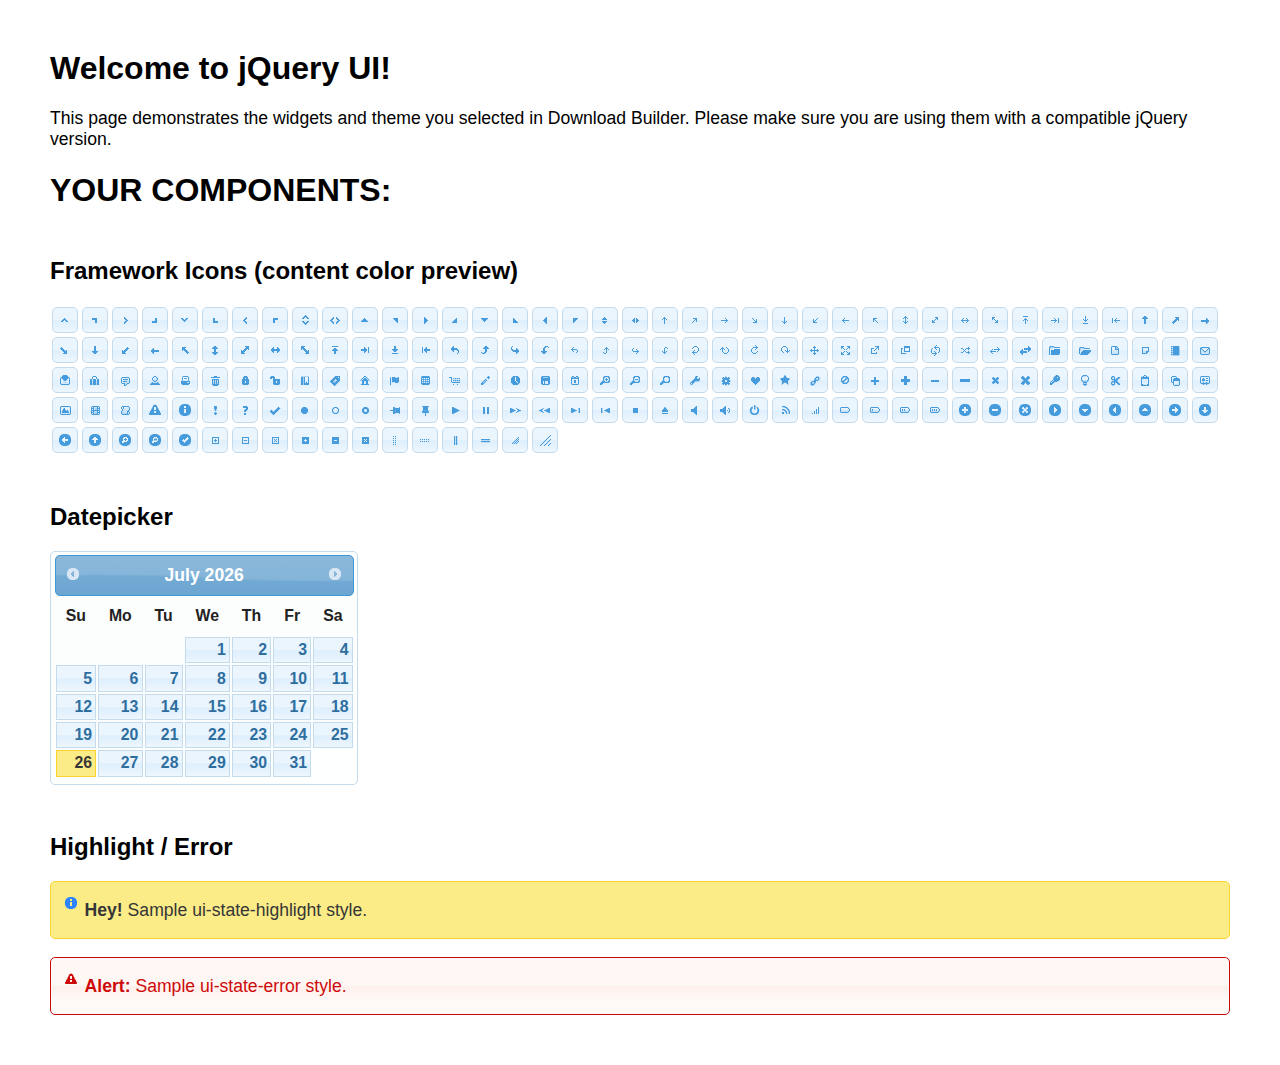
<file: selleradmin/jquery-ui-datepicker/index.html>
<!doctype html>
<html lang="us">
<head>
	<meta charset="utf-8">
	<title>jQuery UI Example Page</title>
	<link href="jquery-ui.css" rel="stylesheet">
	<style>
	body{
		font-family: "Trebuchet MS", sans-serif;
		margin: 50px;
	}
	.demoHeaders {
		margin-top: 2em;
	}
	#dialog-link {
		padding: .4em 1em .4em 20px;
		text-decoration: none;
		position: relative;
	}
	#dialog-link span.ui-icon {
		margin: 0 5px 0 0;
		position: absolute;
		left: .2em;
		top: 50%;
		margin-top: -8px;
	}
	#icons {
		margin: 0;
		padding: 0;
	}
	#icons li {
		margin: 2px;
		position: relative;
		padding: 4px 0;
		cursor: pointer;
		float: left;
		list-style: none;
	}
	#icons span.ui-icon {
		float: left;
		margin: 0 4px;
	}
	.fakewindowcontain .ui-widget-overlay {
		position: absolute;
	}
	select {
		width: 200px;
	}
	</style>
</head>
<body>

<h1>Welcome to jQuery UI!</h1>

<div class="ui-widget">
	<p>This page demonstrates the widgets and theme you selected in Download Builder. Please make sure you are using them with a compatible jQuery version.</p>
</div>

<h1>YOUR COMPONENTS:</h1>
















<h2 class="demoHeaders">Framework Icons (content color preview)</h2>
<ul id="icons" class="ui-widget ui-helper-clearfix">
	<li class="ui-state-default ui-corner-all" title=".ui-icon-caret-1-n"><span class="ui-icon ui-icon-caret-1-n"></span></li>
	<li class="ui-state-default ui-corner-all" title=".ui-icon-caret-1-ne"><span class="ui-icon ui-icon-caret-1-ne"></span></li>
	<li class="ui-state-default ui-corner-all" title=".ui-icon-caret-1-e"><span class="ui-icon ui-icon-caret-1-e"></span></li>
	<li class="ui-state-default ui-corner-all" title=".ui-icon-caret-1-se"><span class="ui-icon ui-icon-caret-1-se"></span></li>
	<li class="ui-state-default ui-corner-all" title=".ui-icon-caret-1-s"><span class="ui-icon ui-icon-caret-1-s"></span></li>
	<li class="ui-state-default ui-corner-all" title=".ui-icon-caret-1-sw"><span class="ui-icon ui-icon-caret-1-sw"></span></li>
	<li class="ui-state-default ui-corner-all" title=".ui-icon-caret-1-w"><span class="ui-icon ui-icon-caret-1-w"></span></li>
	<li class="ui-state-default ui-corner-all" title=".ui-icon-caret-1-nw"><span class="ui-icon ui-icon-caret-1-nw"></span></li>
	<li class="ui-state-default ui-corner-all" title=".ui-icon-caret-2-n-s"><span class="ui-icon ui-icon-caret-2-n-s"></span></li>
	<li class="ui-state-default ui-corner-all" title=".ui-icon-caret-2-e-w"><span class="ui-icon ui-icon-caret-2-e-w"></span></li>
	<li class="ui-state-default ui-corner-all" title=".ui-icon-triangle-1-n"><span class="ui-icon ui-icon-triangle-1-n"></span></li>
	<li class="ui-state-default ui-corner-all" title=".ui-icon-triangle-1-ne"><span class="ui-icon ui-icon-triangle-1-ne"></span></li>
	<li class="ui-state-default ui-corner-all" title=".ui-icon-triangle-1-e"><span class="ui-icon ui-icon-triangle-1-e"></span></li>
	<li class="ui-state-default ui-corner-all" title=".ui-icon-triangle-1-se"><span class="ui-icon ui-icon-triangle-1-se"></span></li>
	<li class="ui-state-default ui-corner-all" title=".ui-icon-triangle-1-s"><span class="ui-icon ui-icon-triangle-1-s"></span></li>
	<li class="ui-state-default ui-corner-all" title=".ui-icon-triangle-1-sw"><span class="ui-icon ui-icon-triangle-1-sw"></span></li>
	<li class="ui-state-default ui-corner-all" title=".ui-icon-triangle-1-w"><span class="ui-icon ui-icon-triangle-1-w"></span></li>
	<li class="ui-state-default ui-corner-all" title=".ui-icon-triangle-1-nw"><span class="ui-icon ui-icon-triangle-1-nw"></span></li>
	<li class="ui-state-default ui-corner-all" title=".ui-icon-triangle-2-n-s"><span class="ui-icon ui-icon-triangle-2-n-s"></span></li>
	<li class="ui-state-default ui-corner-all" title=".ui-icon-triangle-2-e-w"><span class="ui-icon ui-icon-triangle-2-e-w"></span></li>
	<li class="ui-state-default ui-corner-all" title=".ui-icon-arrow-1-n"><span class="ui-icon ui-icon-arrow-1-n"></span></li>
	<li class="ui-state-default ui-corner-all" title=".ui-icon-arrow-1-ne"><span class="ui-icon ui-icon-arrow-1-ne"></span></li>
	<li class="ui-state-default ui-corner-all" title=".ui-icon-arrow-1-e"><span class="ui-icon ui-icon-arrow-1-e"></span></li>
	<li class="ui-state-default ui-corner-all" title=".ui-icon-arrow-1-se"><span class="ui-icon ui-icon-arrow-1-se"></span></li>
	<li class="ui-state-default ui-corner-all" title=".ui-icon-arrow-1-s"><span class="ui-icon ui-icon-arrow-1-s"></span></li>
	<li class="ui-state-default ui-corner-all" title=".ui-icon-arrow-1-sw"><span class="ui-icon ui-icon-arrow-1-sw"></span></li>
	<li class="ui-state-default ui-corner-all" title=".ui-icon-arrow-1-w"><span class="ui-icon ui-icon-arrow-1-w"></span></li>
	<li class="ui-state-default ui-corner-all" title=".ui-icon-arrow-1-nw"><span class="ui-icon ui-icon-arrow-1-nw"></span></li>
	<li class="ui-state-default ui-corner-all" title=".ui-icon-arrow-2-n-s"><span class="ui-icon ui-icon-arrow-2-n-s"></span></li>
	<li class="ui-state-default ui-corner-all" title=".ui-icon-arrow-2-ne-sw"><span class="ui-icon ui-icon-arrow-2-ne-sw"></span></li>
	<li class="ui-state-default ui-corner-all" title=".ui-icon-arrow-2-e-w"><span class="ui-icon ui-icon-arrow-2-e-w"></span></li>
	<li class="ui-state-default ui-corner-all" title=".ui-icon-arrow-2-se-nw"><span class="ui-icon ui-icon-arrow-2-se-nw"></span></li>
	<li class="ui-state-default ui-corner-all" title=".ui-icon-arrowstop-1-n"><span class="ui-icon ui-icon-arrowstop-1-n"></span></li>
	<li class="ui-state-default ui-corner-all" title=".ui-icon-arrowstop-1-e"><span class="ui-icon ui-icon-arrowstop-1-e"></span></li>
	<li class="ui-state-default ui-corner-all" title=".ui-icon-arrowstop-1-s"><span class="ui-icon ui-icon-arrowstop-1-s"></span></li>
	<li class="ui-state-default ui-corner-all" title=".ui-icon-arrowstop-1-w"><span class="ui-icon ui-icon-arrowstop-1-w"></span></li>
	<li class="ui-state-default ui-corner-all" title=".ui-icon-arrowthick-1-n"><span class="ui-icon ui-icon-arrowthick-1-n"></span></li>
	<li class="ui-state-default ui-corner-all" title=".ui-icon-arrowthick-1-ne"><span class="ui-icon ui-icon-arrowthick-1-ne"></span></li>
	<li class="ui-state-default ui-corner-all" title=".ui-icon-arrowthick-1-e"><span class="ui-icon ui-icon-arrowthick-1-e"></span></li>
	<li class="ui-state-default ui-corner-all" title=".ui-icon-arrowthick-1-se"><span class="ui-icon ui-icon-arrowthick-1-se"></span></li>
	<li class="ui-state-default ui-corner-all" title=".ui-icon-arrowthick-1-s"><span class="ui-icon ui-icon-arrowthick-1-s"></span></li>
	<li class="ui-state-default ui-corner-all" title=".ui-icon-arrowthick-1-sw"><span class="ui-icon ui-icon-arrowthick-1-sw"></span></li>
	<li class="ui-state-default ui-corner-all" title=".ui-icon-arrowthick-1-w"><span class="ui-icon ui-icon-arrowthick-1-w"></span></li>
	<li class="ui-state-default ui-corner-all" title=".ui-icon-arrowthick-1-nw"><span class="ui-icon ui-icon-arrowthick-1-nw"></span></li>
	<li class="ui-state-default ui-corner-all" title=".ui-icon-arrowthick-2-n-s"><span class="ui-icon ui-icon-arrowthick-2-n-s"></span></li>
	<li class="ui-state-default ui-corner-all" title=".ui-icon-arrowthick-2-ne-sw"><span class="ui-icon ui-icon-arrowthick-2-ne-sw"></span></li>
	<li class="ui-state-default ui-corner-all" title=".ui-icon-arrowthick-2-e-w"><span class="ui-icon ui-icon-arrowthick-2-e-w"></span></li>
	<li class="ui-state-default ui-corner-all" title=".ui-icon-arrowthick-2-se-nw"><span class="ui-icon ui-icon-arrowthick-2-se-nw"></span></li>
	<li class="ui-state-default ui-corner-all" title=".ui-icon-arrowthickstop-1-n"><span class="ui-icon ui-icon-arrowthickstop-1-n"></span></li>
	<li class="ui-state-default ui-corner-all" title=".ui-icon-arrowthickstop-1-e"><span class="ui-icon ui-icon-arrowthickstop-1-e"></span></li>
	<li class="ui-state-default ui-corner-all" title=".ui-icon-arrowthickstop-1-s"><span class="ui-icon ui-icon-arrowthickstop-1-s"></span></li>
	<li class="ui-state-default ui-corner-all" title=".ui-icon-arrowthickstop-1-w"><span class="ui-icon ui-icon-arrowthickstop-1-w"></span></li>
	<li class="ui-state-default ui-corner-all" title=".ui-icon-arrowreturnthick-1-w"><span class="ui-icon ui-icon-arrowreturnthick-1-w"></span></li>
	<li class="ui-state-default ui-corner-all" title=".ui-icon-arrowreturnthick-1-n"><span class="ui-icon ui-icon-arrowreturnthick-1-n"></span></li>
	<li class="ui-state-default ui-corner-all" title=".ui-icon-arrowreturnthick-1-e"><span class="ui-icon ui-icon-arrowreturnthick-1-e"></span></li>
	<li class="ui-state-default ui-corner-all" title=".ui-icon-arrowreturnthick-1-s"><span class="ui-icon ui-icon-arrowreturnthick-1-s"></span></li>
	<li class="ui-state-default ui-corner-all" title=".ui-icon-arrowreturn-1-w"><span class="ui-icon ui-icon-arrowreturn-1-w"></span></li>
	<li class="ui-state-default ui-corner-all" title=".ui-icon-arrowreturn-1-n"><span class="ui-icon ui-icon-arrowreturn-1-n"></span></li>
	<li class="ui-state-default ui-corner-all" title=".ui-icon-arrowreturn-1-e"><span class="ui-icon ui-icon-arrowreturn-1-e"></span></li>
	<li class="ui-state-default ui-corner-all" title=".ui-icon-arrowreturn-1-s"><span class="ui-icon ui-icon-arrowreturn-1-s"></span></li>
	<li class="ui-state-default ui-corner-all" title=".ui-icon-arrowrefresh-1-w"><span class="ui-icon ui-icon-arrowrefresh-1-w"></span></li>
	<li class="ui-state-default ui-corner-all" title=".ui-icon-arrowrefresh-1-n"><span class="ui-icon ui-icon-arrowrefresh-1-n"></span></li>
	<li class="ui-state-default ui-corner-all" title=".ui-icon-arrowrefresh-1-e"><span class="ui-icon ui-icon-arrowrefresh-1-e"></span></li>
	<li class="ui-state-default ui-corner-all" title=".ui-icon-arrowrefresh-1-s"><span class="ui-icon ui-icon-arrowrefresh-1-s"></span></li>
	<li class="ui-state-default ui-corner-all" title=".ui-icon-arrow-4"><span class="ui-icon ui-icon-arrow-4"></span></li>
	<li class="ui-state-default ui-corner-all" title=".ui-icon-arrow-4-diag"><span class="ui-icon ui-icon-arrow-4-diag"></span></li>
	<li class="ui-state-default ui-corner-all" title=".ui-icon-extlink"><span class="ui-icon ui-icon-extlink"></span></li>
	<li class="ui-state-default ui-corner-all" title=".ui-icon-newwin"><span class="ui-icon ui-icon-newwin"></span></li>
	<li class="ui-state-default ui-corner-all" title=".ui-icon-refresh"><span class="ui-icon ui-icon-refresh"></span></li>
	<li class="ui-state-default ui-corner-all" title=".ui-icon-shuffle"><span class="ui-icon ui-icon-shuffle"></span></li>
	<li class="ui-state-default ui-corner-all" title=".ui-icon-transfer-e-w"><span class="ui-icon ui-icon-transfer-e-w"></span></li>
	<li class="ui-state-default ui-corner-all" title=".ui-icon-transferthick-e-w"><span class="ui-icon ui-icon-transferthick-e-w"></span></li>
	<li class="ui-state-default ui-corner-all" title=".ui-icon-folder-collapsed"><span class="ui-icon ui-icon-folder-collapsed"></span></li>
	<li class="ui-state-default ui-corner-all" title=".ui-icon-folder-open"><span class="ui-icon ui-icon-folder-open"></span></li>
	<li class="ui-state-default ui-corner-all" title=".ui-icon-document"><span class="ui-icon ui-icon-document"></span></li>
	<li class="ui-state-default ui-corner-all" title=".ui-icon-document-b"><span class="ui-icon ui-icon-document-b"></span></li>
	<li class="ui-state-default ui-corner-all" title=".ui-icon-note"><span class="ui-icon ui-icon-note"></span></li>
	<li class="ui-state-default ui-corner-all" title=".ui-icon-mail-closed"><span class="ui-icon ui-icon-mail-closed"></span></li>
	<li class="ui-state-default ui-corner-all" title=".ui-icon-mail-open"><span class="ui-icon ui-icon-mail-open"></span></li>
	<li class="ui-state-default ui-corner-all" title=".ui-icon-suitcase"><span class="ui-icon ui-icon-suitcase"></span></li>
	<li class="ui-state-default ui-corner-all" title=".ui-icon-comment"><span class="ui-icon ui-icon-comment"></span></li>
	<li class="ui-state-default ui-corner-all" title=".ui-icon-person"><span class="ui-icon ui-icon-person"></span></li>
	<li class="ui-state-default ui-corner-all" title=".ui-icon-print"><span class="ui-icon ui-icon-print"></span></li>
	<li class="ui-state-default ui-corner-all" title=".ui-icon-trash"><span class="ui-icon ui-icon-trash"></span></li>
	<li class="ui-state-default ui-corner-all" title=".ui-icon-locked"><span class="ui-icon ui-icon-locked"></span></li>
	<li class="ui-state-default ui-corner-all" title=".ui-icon-unlocked"><span class="ui-icon ui-icon-unlocked"></span></li>
	<li class="ui-state-default ui-corner-all" title=".ui-icon-bookmark"><span class="ui-icon ui-icon-bookmark"></span></li>
	<li class="ui-state-default ui-corner-all" title=".ui-icon-tag"><span class="ui-icon ui-icon-tag"></span></li>
	<li class="ui-state-default ui-corner-all" title=".ui-icon-home"><span class="ui-icon ui-icon-home"></span></li>
	<li class="ui-state-default ui-corner-all" title=".ui-icon-flag"><span class="ui-icon ui-icon-flag"></span></li>
	<li class="ui-state-default ui-corner-all" title=".ui-icon-calculator"><span class="ui-icon ui-icon-calculator"></span></li>
	<li class="ui-state-default ui-corner-all" title=".ui-icon-cart"><span class="ui-icon ui-icon-cart"></span></li>
	<li class="ui-state-default ui-corner-all" title=".ui-icon-pencil"><span class="ui-icon ui-icon-pencil"></span></li>
	<li class="ui-state-default ui-corner-all" title=".ui-icon-clock"><span class="ui-icon ui-icon-clock"></span></li>
	<li class="ui-state-default ui-corner-all" title=".ui-icon-disk"><span class="ui-icon ui-icon-disk"></span></li>
	<li class="ui-state-default ui-corner-all" title=".ui-icon-calendar"><span class="ui-icon ui-icon-calendar"></span></li>
	<li class="ui-state-default ui-corner-all" title=".ui-icon-zoomin"><span class="ui-icon ui-icon-zoomin"></span></li>
	<li class="ui-state-default ui-corner-all" title=".ui-icon-zoomout"><span class="ui-icon ui-icon-zoomout"></span></li>
	<li class="ui-state-default ui-corner-all" title=".ui-icon-search"><span class="ui-icon ui-icon-search"></span></li>
	<li class="ui-state-default ui-corner-all" title=".ui-icon-wrench"><span class="ui-icon ui-icon-wrench"></span></li>
	<li class="ui-state-default ui-corner-all" title=".ui-icon-gear"><span class="ui-icon ui-icon-gear"></span></li>
	<li class="ui-state-default ui-corner-all" title=".ui-icon-heart"><span class="ui-icon ui-icon-heart"></span></li>
	<li class="ui-state-default ui-corner-all" title=".ui-icon-star"><span class="ui-icon ui-icon-star"></span></li>
	<li class="ui-state-default ui-corner-all" title=".ui-icon-link"><span class="ui-icon ui-icon-link"></span></li>
	<li class="ui-state-default ui-corner-all" title=".ui-icon-cancel"><span class="ui-icon ui-icon-cancel"></span></li>
	<li class="ui-state-default ui-corner-all" title=".ui-icon-plus"><span class="ui-icon ui-icon-plus"></span></li>
	<li class="ui-state-default ui-corner-all" title=".ui-icon-plusthick"><span class="ui-icon ui-icon-plusthick"></span></li>
	<li class="ui-state-default ui-corner-all" title=".ui-icon-minus"><span class="ui-icon ui-icon-minus"></span></li>
	<li class="ui-state-default ui-corner-all" title=".ui-icon-minusthick"><span class="ui-icon ui-icon-minusthick"></span></li>
	<li class="ui-state-default ui-corner-all" title=".ui-icon-close"><span class="ui-icon ui-icon-close"></span></li>
	<li class="ui-state-default ui-corner-all" title=".ui-icon-closethick"><span class="ui-icon ui-icon-closethick"></span></li>
	<li class="ui-state-default ui-corner-all" title=".ui-icon-key"><span class="ui-icon ui-icon-key"></span></li>
	<li class="ui-state-default ui-corner-all" title=".ui-icon-lightbulb"><span class="ui-icon ui-icon-lightbulb"></span></li>
	<li class="ui-state-default ui-corner-all" title=".ui-icon-scissors"><span class="ui-icon ui-icon-scissors"></span></li>
	<li class="ui-state-default ui-corner-all" title=".ui-icon-clipboard"><span class="ui-icon ui-icon-clipboard"></span></li>
	<li class="ui-state-default ui-corner-all" title=".ui-icon-copy"><span class="ui-icon ui-icon-copy"></span></li>
	<li class="ui-state-default ui-corner-all" title=".ui-icon-contact"><span class="ui-icon ui-icon-contact"></span></li>
	<li class="ui-state-default ui-corner-all" title=".ui-icon-image"><span class="ui-icon ui-icon-image"></span></li>
	<li class="ui-state-default ui-corner-all" title=".ui-icon-video"><span class="ui-icon ui-icon-video"></span></li>
	<li class="ui-state-default ui-corner-all" title=".ui-icon-script"><span class="ui-icon ui-icon-script"></span></li>
	<li class="ui-state-default ui-corner-all" title=".ui-icon-alert"><span class="ui-icon ui-icon-alert"></span></li>
	<li class="ui-state-default ui-corner-all" title=".ui-icon-info"><span class="ui-icon ui-icon-info"></span></li>
	<li class="ui-state-default ui-corner-all" title=".ui-icon-notice"><span class="ui-icon ui-icon-notice"></span></li>
	<li class="ui-state-default ui-corner-all" title=".ui-icon-help"><span class="ui-icon ui-icon-help"></span></li>
	<li class="ui-state-default ui-corner-all" title=".ui-icon-check"><span class="ui-icon ui-icon-check"></span></li>
	<li class="ui-state-default ui-corner-all" title=".ui-icon-bullet"><span class="ui-icon ui-icon-bullet"></span></li>
	<li class="ui-state-default ui-corner-all" title=".ui-icon-radio-off"><span class="ui-icon ui-icon-radio-off"></span></li>
	<li class="ui-state-default ui-corner-all" title=".ui-icon-radio-on"><span class="ui-icon ui-icon-radio-on"></span></li>
	<li class="ui-state-default ui-corner-all" title=".ui-icon-pin-w"><span class="ui-icon ui-icon-pin-w"></span></li>
	<li class="ui-state-default ui-corner-all" title=".ui-icon-pin-s"><span class="ui-icon ui-icon-pin-s"></span></li>
	<li class="ui-state-default ui-corner-all" title=".ui-icon-play"><span class="ui-icon ui-icon-play"></span></li>
	<li class="ui-state-default ui-corner-all" title=".ui-icon-pause"><span class="ui-icon ui-icon-pause"></span></li>
	<li class="ui-state-default ui-corner-all" title=".ui-icon-seek-next"><span class="ui-icon ui-icon-seek-next"></span></li>
	<li class="ui-state-default ui-corner-all" title=".ui-icon-seek-prev"><span class="ui-icon ui-icon-seek-prev"></span></li>
	<li class="ui-state-default ui-corner-all" title=".ui-icon-seek-end"><span class="ui-icon ui-icon-seek-end"></span></li>
	<li class="ui-state-default ui-corner-all" title=".ui-icon-seek-first"><span class="ui-icon ui-icon-seek-first"></span></li>
	<li class="ui-state-default ui-corner-all" title=".ui-icon-stop"><span class="ui-icon ui-icon-stop"></span></li>
	<li class="ui-state-default ui-corner-all" title=".ui-icon-eject"><span class="ui-icon ui-icon-eject"></span></li>
	<li class="ui-state-default ui-corner-all" title=".ui-icon-volume-off"><span class="ui-icon ui-icon-volume-off"></span></li>
	<li class="ui-state-default ui-corner-all" title=".ui-icon-volume-on"><span class="ui-icon ui-icon-volume-on"></span></li>
	<li class="ui-state-default ui-corner-all" title=".ui-icon-power"><span class="ui-icon ui-icon-power"></span></li>
	<li class="ui-state-default ui-corner-all" title=".ui-icon-signal-diag"><span class="ui-icon ui-icon-signal-diag"></span></li>
	<li class="ui-state-default ui-corner-all" title=".ui-icon-signal"><span class="ui-icon ui-icon-signal"></span></li>
	<li class="ui-state-default ui-corner-all" title=".ui-icon-battery-0"><span class="ui-icon ui-icon-battery-0"></span></li>
	<li class="ui-state-default ui-corner-all" title=".ui-icon-battery-1"><span class="ui-icon ui-icon-battery-1"></span></li>
	<li class="ui-state-default ui-corner-all" title=".ui-icon-battery-2"><span class="ui-icon ui-icon-battery-2"></span></li>
	<li class="ui-state-default ui-corner-all" title=".ui-icon-battery-3"><span class="ui-icon ui-icon-battery-3"></span></li>
	<li class="ui-state-default ui-corner-all" title=".ui-icon-circle-plus"><span class="ui-icon ui-icon-circle-plus"></span></li>
	<li class="ui-state-default ui-corner-all" title=".ui-icon-circle-minus"><span class="ui-icon ui-icon-circle-minus"></span></li>
	<li class="ui-state-default ui-corner-all" title=".ui-icon-circle-close"><span class="ui-icon ui-icon-circle-close"></span></li>
	<li class="ui-state-default ui-corner-all" title=".ui-icon-circle-triangle-e"><span class="ui-icon ui-icon-circle-triangle-e"></span></li>
	<li class="ui-state-default ui-corner-all" title=".ui-icon-circle-triangle-s"><span class="ui-icon ui-icon-circle-triangle-s"></span></li>
	<li class="ui-state-default ui-corner-all" title=".ui-icon-circle-triangle-w"><span class="ui-icon ui-icon-circle-triangle-w"></span></li>
	<li class="ui-state-default ui-corner-all" title=".ui-icon-circle-triangle-n"><span class="ui-icon ui-icon-circle-triangle-n"></span></li>
	<li class="ui-state-default ui-corner-all" title=".ui-icon-circle-arrow-e"><span class="ui-icon ui-icon-circle-arrow-e"></span></li>
	<li class="ui-state-default ui-corner-all" title=".ui-icon-circle-arrow-s"><span class="ui-icon ui-icon-circle-arrow-s"></span></li>
	<li class="ui-state-default ui-corner-all" title=".ui-icon-circle-arrow-w"><span class="ui-icon ui-icon-circle-arrow-w"></span></li>
	<li class="ui-state-default ui-corner-all" title=".ui-icon-circle-arrow-n"><span class="ui-icon ui-icon-circle-arrow-n"></span></li>
	<li class="ui-state-default ui-corner-all" title=".ui-icon-circle-zoomin"><span class="ui-icon ui-icon-circle-zoomin"></span></li>
	<li class="ui-state-default ui-corner-all" title=".ui-icon-circle-zoomout"><span class="ui-icon ui-icon-circle-zoomout"></span></li>
	<li class="ui-state-default ui-corner-all" title=".ui-icon-circle-check"><span class="ui-icon ui-icon-circle-check"></span></li>
	<li class="ui-state-default ui-corner-all" title=".ui-icon-circlesmall-plus"><span class="ui-icon ui-icon-circlesmall-plus"></span></li>
	<li class="ui-state-default ui-corner-all" title=".ui-icon-circlesmall-minus"><span class="ui-icon ui-icon-circlesmall-minus"></span></li>
	<li class="ui-state-default ui-corner-all" title=".ui-icon-circlesmall-close"><span class="ui-icon ui-icon-circlesmall-close"></span></li>
	<li class="ui-state-default ui-corner-all" title=".ui-icon-squaresmall-plus"><span class="ui-icon ui-icon-squaresmall-plus"></span></li>
	<li class="ui-state-default ui-corner-all" title=".ui-icon-squaresmall-minus"><span class="ui-icon ui-icon-squaresmall-minus"></span></li>
	<li class="ui-state-default ui-corner-all" title=".ui-icon-squaresmall-close"><span class="ui-icon ui-icon-squaresmall-close"></span></li>
	<li class="ui-state-default ui-corner-all" title=".ui-icon-grip-dotted-vertical"><span class="ui-icon ui-icon-grip-dotted-vertical"></span></li>
	<li class="ui-state-default ui-corner-all" title=".ui-icon-grip-dotted-horizontal"><span class="ui-icon ui-icon-grip-dotted-horizontal"></span></li>
	<li class="ui-state-default ui-corner-all" title=".ui-icon-grip-solid-vertical"><span class="ui-icon ui-icon-grip-solid-vertical"></span></li>
	<li class="ui-state-default ui-corner-all" title=".ui-icon-grip-solid-horizontal"><span class="ui-icon ui-icon-grip-solid-horizontal"></span></li>
	<li class="ui-state-default ui-corner-all" title=".ui-icon-gripsmall-diagonal-se"><span class="ui-icon ui-icon-gripsmall-diagonal-se"></span></li>
	<li class="ui-state-default ui-corner-all" title=".ui-icon-grip-diagonal-se"><span class="ui-icon ui-icon-grip-diagonal-se"></span></li>
</ul>




<!-- Datepicker -->
<h2 class="demoHeaders">Datepicker</h2>
<div id="datepicker"></div>












<!-- Highlight / Error -->
<h2 class="demoHeaders">Highlight / Error</h2>
<div class="ui-widget">
	<div class="ui-state-highlight ui-corner-all" style="margin-top: 20px; padding: 0 .7em;">
		<p><span class="ui-icon ui-icon-info" style="float: left; margin-right: .3em;"></span>
		<strong>Hey!</strong> Sample ui-state-highlight style.</p>
	</div>
</div>
<br>
<div class="ui-widget">
	<div class="ui-state-error ui-corner-all" style="padding: 0 .7em;">
		<p><span class="ui-icon ui-icon-alert" style="float: left; margin-right: .3em;"></span>
		<strong>Alert:</strong> Sample ui-state-error style.</p>
	</div>
</div>

<script src="external/jquery/jquery.js"></script>
<script src="jquery-ui.js"></script>
<script>















$( "#datepicker" ).datepicker({
	inline: true
});














// Hover states on the static widgets
$( "#dialog-link, #icons li" ).hover(
	function() {
		$( this ).addClass( "ui-state-hover" );
	},
	function() {
		$( this ).removeClass( "ui-state-hover" );
	}
);
</script>
</body>
</html>
</file>
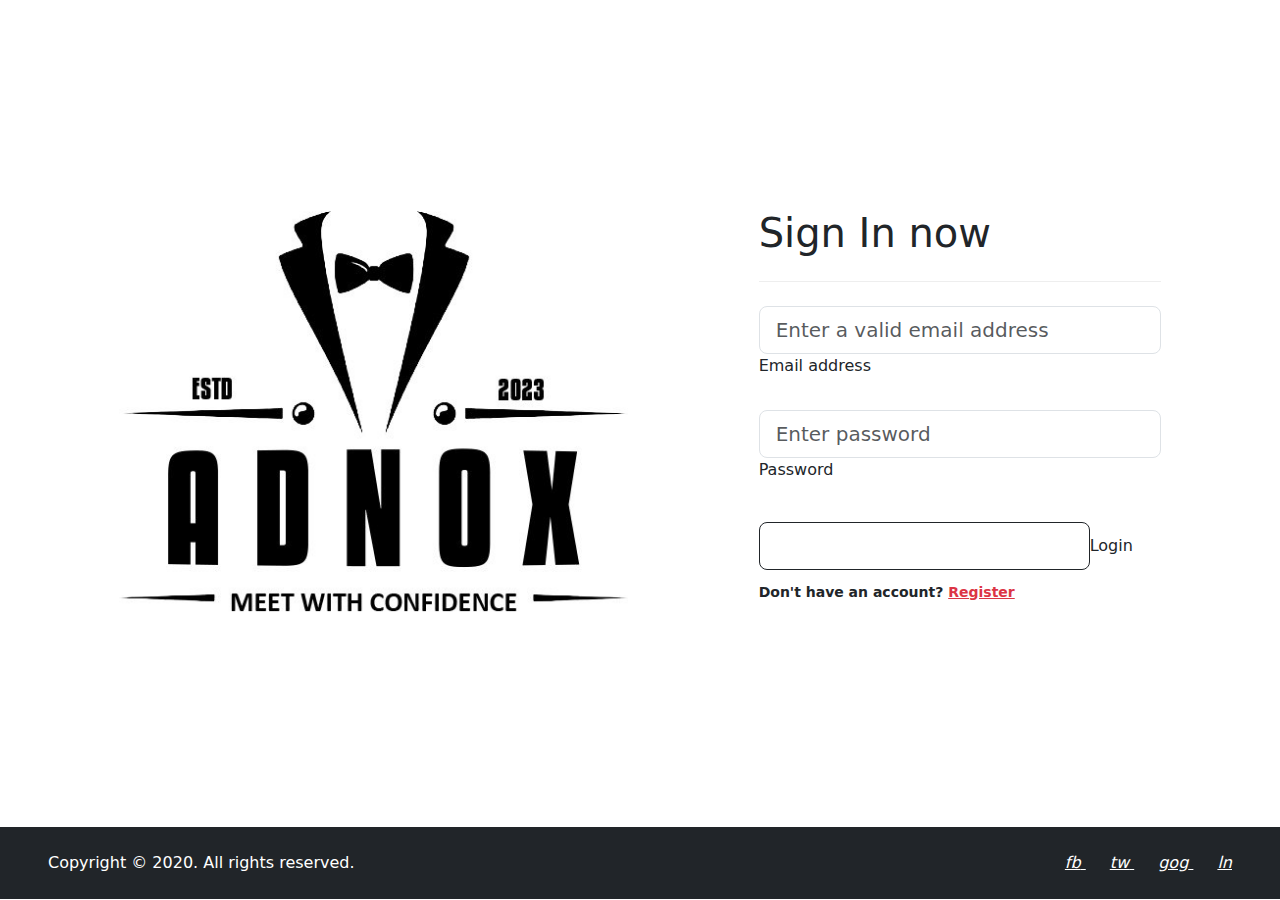
<file: index1.html>
<?php session_start();?>
<html>
  <head>
    <script src="https://code.jquery.com/jquery-3.6.0.js"></script>
    <link rel="stylesheet" href="https://cdn.jsdelivr.net/npm/bootstrap@5.2.0-beta1/dist/css/bootstrap.min.css">
    <link rel="stylesheet" href="https://cdn.jsdelivr.net/npm/bootstrap-icons@1.8.3/font/bootstrap-icons.css">
    <link rel="stylesheet" href="style.css">
  </head>
<section class="vh-100">
  <div class="container-fluid h-custom">
    <div class="row d-flex justify-content-center align-items-center h-100">
      <div class="col-md-9 col-lg-6 col-xl-5">
        <img src="logo\logo2.png"
          class="img-fluid" alt="Sample image">
      </div>
     <div class="col-md-8 col-lg-6 col-xl-4 offset-xl-1">
        <form>
          <h1>Sign In now</h1>

          <div class="divider d-flex align-items-center my-4">
          </div>

          <!-- Email input -->
          <div class="form-outline mb-4">
            <input type="email" id="form3Example3" class="form-control form-control-lg"
              placeholder="Enter a valid email address" />
            <label class="form-label" for="form3Example3">Email address</label>
          </div>

          <!-- Password input -->
          <div class="form-outline mb-3">
            <input type="password" id="form3Example4" class="form-control form-control-lg"
              placeholder="Enter password" />
            <label class="form-label" for="form3Example4">Password</label>
          </div>


          <div class="text-center text-lg-start mt-4 pt-2">
            <input type="sub" name="sub" class="btn btn-outline-dark btn-lg"
              style="padding-left: 2.5rem; padding-right: 2.5rem;">Login</button>
            <p class="small fw-bold mt-2 pt-1 mb-0">Don't have an account? <a href="#!"
                class="link-danger">Register</a></p>
          </div>

        </form>
      </div>
    </div>
  </div>
  <div
    class="d-flex flex-column flex-md-row text-center text-md-start justify-content-between py-4 px-4 px-xl-5 bg-dark">
    <!-- Copyright -->
    <div class="text-white mb-3 mb-md-0">
      Copyright © 2020. All rights reserved.
    </div>
    <!-- Copyright -->

    <!-- Right -->
    <div>
      <a href="#!" class="text-white me-4">
        <i class="fab fa-facebook-f">fb</i>
      </a>
      <a href="#!" class="text-white me-4">
        <i class="fab fa-twitter">tw</i>
      </a>
      <a href="#!" class="text-white me-4">
        <i class="fab fa-google">gog</i>
      </a>
      <a href="#!" class="text-white">
        <i class="fab fa-linkedin-in">ln</i>
      </a>
    </div>
    <!-- Right -->
  </div>
</section>
</html>
</file>
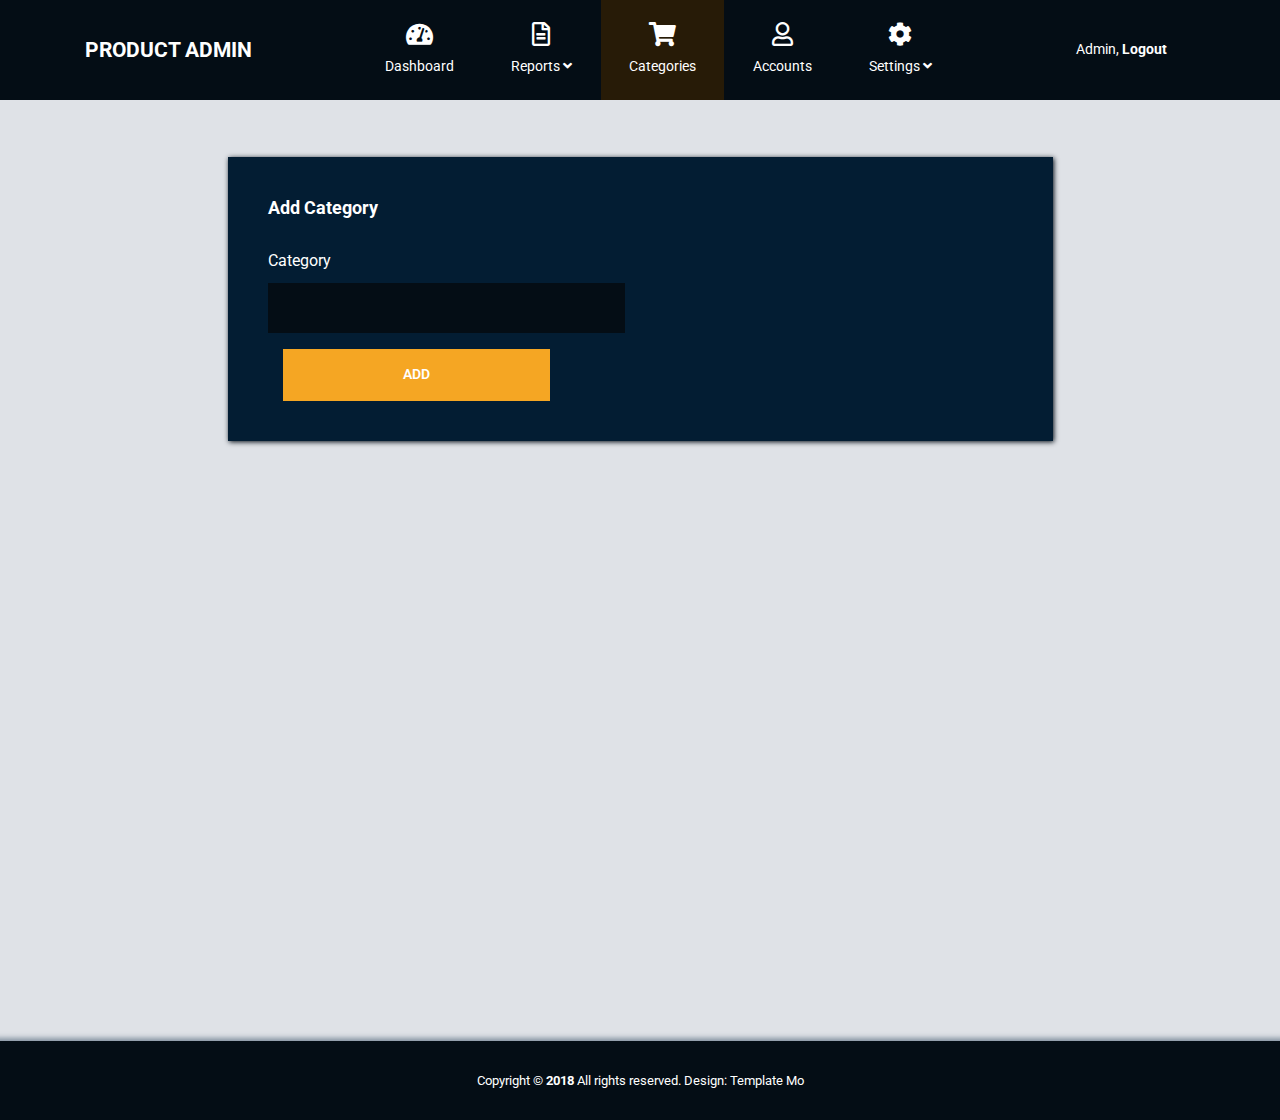
<file: products.html>
<!DOCTYPE html>
<html lang="en">

<head>
  <meta charset="UTF-8" />
  <meta name="viewport" content="width=device-width, initial-scale=1.0" />
  <meta http-equiv="X-UA-Compatible" content="ie=edge" />
  <title>Product Page - Admin HTML Template</title>
  <link rel="stylesheet" href="https://fonts.googleapis.com/css?family=Roboto:400,700" />
  <!-- https://fonts.google.com/specimen/Roboto -->
  <link rel="stylesheet" href="selleradmin/css/fontawesome.min.css" />
  <!-- https://fontawesome.com/ -->
  <link rel="stylesheet" href="selleradmin/css/bootstrap.min.css" />
  <!-- https://getbootstrap.com/ -->
  <link rel="stylesheet" href="selleradmin/css/templatemo-style.css">
  <!--
	Product Admin CSS Template
	https://templatemo.com/tm-524-product-admin
	-->
</head>

<body id="reportsPage">
  <nav class="navbar navbar-expand-xl">
    <div class="container h-100">
      <a class="navbar-brand" href="admin.html">
        <h1 class="tm-site-title mb-0">Product Admin</h1>
      </a>
      <button class="navbar-toggler ml-auto mr-0" type="button" data-toggle="collapse"
        data-target="#navbarSupportedContent" aria-controls="navbarSupportedContent" aria-expanded="false"
        aria-label="Toggle navigation">
        <i class="fas fa-bars tm-nav-icon"></i>
      </button>

      <div class="collapse navbar-collapse" id="navbarSupportedContent">
        <ul class="navbar-nav mx-auto h-100">
          <li class="nav-item">
            <a class="nav-link" href="admin.html">
              <i class="fas fa-tachometer-alt"></i> Dashboard
              <span class="sr-only">(current)</span>
            </a>
          </li>
          <li class="nav-item dropdown">
            <a class="nav-link dropdown-toggle" href="#" id="navbarDropdown" role="button" data-toggle="dropdown"
              aria-haspopup="true" aria-expanded="false">
              <i class="far fa-file-alt"></i>
              <span> Reports <i class="fas fa-angle-down"></i> </span>
            </a>
            <div class="dropdown-menu" aria-labelledby="navbarDropdown">
              <a class="dropdown-item" href="#">Daily Report</a>
              <a class="dropdown-item" href="#">Weekly Report</a>
              <a class="dropdown-item" href="#">Yearly Report</a>
            </div>
          </li>
          <li class="nav-item">
            <a class="nav-link active" href="products.html">
              <i class="fas fa-shopping-cart"></i> Categories
            </a>
          </li>

          <li class="nav-item">
            <a class="nav-link" href="accounts.html">
              <i class="far fa-user"></i> Accounts
            </a>
          </li>
          <li class="nav-item dropdown">
            <a class="nav-link dropdown-toggle" href="#" id="navbarDropdown" role="button" data-toggle="dropdown"
              aria-haspopup="true" aria-expanded="false">
              <i class="fas fa-cog"></i>
              <span> Settings <i class="fas fa-angle-down"></i> </span>
            </a>
            <!-- <div class="dropdown-menu" aria-labelledby="navbarDropdown">
              <a class="dropdown-item" href="#">Profile</a>
              <a class="dropdown-item" href="#">Billing</a>
              <a class="dropdown-item" href="#">Customize</a>
            </div> -->
          </li>
        </ul>
        <ul class="navbar-nav">
          <li class="nav-item">
            <a class="nav-link d-block" href="login.html">
              Admin, <b>Logout</b>
            </a>
          </li>
        </ul>
      </div>
    </div>
  </nav>
  <!-- <div class="container mt-5">
      <div class="row tm-content-row">
        <div class="col-sm-12 col-md-12 col-lg-8 col-xl-8 tm-block-col">
          <div class="tm-bg-primary-dark tm-block tm-block-products">
            <div class="tm-product-table-container">
              <table class="table table-hover tm-table-small tm-product-table">
                <thead>
                  <tr>
                    <th scope="col">&nbsp;</th>
                    <th scope="col">PRODUCT NAME</th>
                    <th scope="col">UNIT SOLD</th>
                    <th scope="col">IN STOCK</th>
                    <th scope="col">EXPIRE DATE</th>
                    <th scope="col">&nbsp;</th>
                  </tr>
                </thead>
                <tbody>
                  <tr>
                    <th scope="row"><input type="checkbox" /></th>
                    <td class="tm-product-name">Lorem Ipsum Product 1</td>
                    <td>1,450</td>
                    <td>550</td>
                    <td>28 March 2019</td>
                    <td>
                      <a href="#" class="tm-product-delete-link">
                        <i class="far fa-trash-alt tm-product-delete-icon"></i>
                      </a>
                    </td>
                  </tr>
                  <tr>
                    <th scope="row"><input type="checkbox" /></th>
                    <td class="tm-product-name">Lorem Ipsum Product 2</td>
                    <td>1,250</td>
                    <td>750</td>
                    <td>21 March 2019</td>
                    <td>
                      <a href="#" class="tm-product-delete-link">
                        <i class="far fa-trash-alt tm-product-delete-icon"></i>
                      </a>
                    </td>
                  </tr>
                  <tr>
                    <th scope="row"><input type="checkbox" /></th>
                    <td class="tm-product-name">Lorem Ipsum Product 3</td>
                    <td>1,100</td>
                    <td>900</td>
                    <td>18 Feb 2019</td>
                    <td>
                      <a href="#" class="tm-product-delete-link">
                        <i class="far fa-trash-alt tm-product-delete-icon"></i>
                      </a>
                    </td>
                  </tr>
                  <tr>
                    <th scope="row"><input type="checkbox" /></th>
                    <td class="tm-product-name">Lorem Ipsum Product 4</td>
                    <td>1,400</td>
                    <td>600</td>
                    <td>24 Feb 2019</td>
                    <td>
                      <a href="#" class="tm-product-delete-link">
                        <i class="far fa-trash-alt tm-product-delete-icon"></i>
                      </a>
                    </td>
                  </tr>
                  <tr>
                    <th scope="row"><input type="checkbox" /></th>
                    <td class="tm-product-name">Lorem Ipsum Product 5</td>
                    <td>1,800</td>
                    <td>200</td>
                    <td>22 Feb 2019</td>
                    <td>
                      <a href="#" class="tm-product-delete-link">
                        <i class="far fa-trash-alt tm-product-delete-icon"></i>
                      </a>
                    </td>
                  </tr>
                  <tr>
                    <th scope="row"><input type="checkbox" /></th>
                    <td class="tm-product-name">Lorem Ipsum Product 6</td>
                    <td>1,000</td>
                    <td>1,000</td>
                    <td>20 Feb 2019</td>
                    <td>
                      <a href="#" class="tm-product-delete-link">
                        <i class="far fa-trash-alt tm-product-delete-icon"></i>
                      </a>
                    </td>
                  </tr>
                  <tr>
                    <th scope="row"><input type="checkbox" /></th>
                    <td class="tm-product-name">Lorem Ipsum Product 7</td>
                    <td>500</td>
                    <td>100</td>
                    <td>10 Feb 2019</td>
                    <td>
                      <a href="#" class="tm-product-delete-link">
                        <i class="far fa-trash-alt tm-product-delete-icon"></i>
                      </a>
                    </td>
                  </tr>
                  <tr>
                    <th scope="row"><input type="checkbox" /></th>
                    <td class="tm-product-name">Lorem Ipsum Product 8</td>
                    <td>1,000</td>
                    <td>600</td>
                    <td>08 Feb 2019</td>
                    <td>
                      <a href="#" class="tm-product-delete-link">
                        <i class="far fa-trash-alt tm-product-delete-icon"></i>
                      </a>
                    </td>
                  </tr>
                  <tr>
                    <th scope="row"><input type="checkbox" /></th>
                    <td class="tm-product-name">Lorem Ipsum Product 9</td>
                    <td>1,200</td>
                    <td>800</td>
                    <td>24 Jan 2019</td>
                    <td>
                      <a href="#" class="tm-product-delete-link">
                        <i class="far fa-trash-alt tm-product-delete-icon"></i>
                      </a>
                    </td>
                  </tr>
                  <tr>
                    <th scope="row"><input type="checkbox" /></th>
                    <td class="tm-product-name">Lorem Ipsum Product 10</td>
                    <td>1,600</td>
                    <td>400</td>
                    <td>22 Jan 2019</td>
                    <td>
                      <a href="#" class="tm-product-delete-link">
                        <i class="far fa-trash-alt tm-product-delete-icon"></i>
                      </a>
                    </td>
                  </tr>
                  <tr>
                    <th scope="row"><input type="checkbox" /></th>
                    <td class="tm-product-name">Lorem Ipsum Product 11</td>
                    <td>2,000</td>
                    <td>400</td>
                    <td>21 Jan 2019</td>
                    <td>
                      <a href="#" class="tm-product-delete-link">
                        <i class="far fa-trash-alt tm-product-delete-icon"></i>
                      </a>
                    </td>
                  </tr>
                </tbody>
              </table>
            </div>
            <!-- table container -->
  <!-- <a
              href="add-product.html"
              class="btn btn-primary btn-block text-uppercase mb-3">Add new product</a>
            <button class="btn btn-primary btn-block text-uppercase">
              Delete selected products
            </button>
          </div>
        </div> -->
  <!-- <div class="col-sm-12 col-md-12 col-lg-4 col-xl-4 tm-block-col margin">
          <div class="tm-bg-primary-dark tm-block tm-block-product-categories">
            <h2 class="tm-block-title">Product Categories</h2>
            <div class="tm-product-table-container">
              <table class="table tm-table-small tm-product-table">
                <tbody>
                  <tr>
                    <td class="tm-product-name">Product Category 1</td>
                    <td class="text-center">
                      <a href="#" class="tm-product-delete-link">
                        <i class="far fa-trash-alt tm-product-delete-icon"></i>
                      </a>
                    </td>
                  </tr>
                  <tr>
                    <td class="tm-product-name">Product Category 2</td>
                    <td class="text-center">
                      <a href="#" class="tm-product-delete-link">
                        <i class="far fa-trash-alt tm-product-delete-icon"></i>
                      </a>
                    </td>
                  </tr>
                  <tr>
                    <td class="tm-product-name">Product Category 3</td>
                    <td class="text-center">
                      <a href="#" class="tm-product-delete-link">
                        <i class="far fa-trash-alt tm-product-delete-icon"></i>
                      </a>
                    </td>
                  </tr>
                  <tr>
                    <td class="tm-product-name">Product Category 4</td>
                    <td class="text-center">
                      <a href="#" class="tm-product-delete-link">
                        <i class="far fa-trash-alt tm-product-delete-icon"></i>
                      </a>
                    </td>
                  </tr>
                  <tr>
                    <td class="tm-product-name">Product Category 5</td>
                    <td class="text-center">
                      <a href="#" class="tm-product-delete-link">
                        <i class="far fa-trash-alt tm-product-delete-icon"></i>
                      </a>
                    </td>
                  </tr>
                  <tr>
                    <td class="tm-product-name">Product Category 6</td>
                    <td class="text-center">
                      <a href="#" class="tm-product-delete-link">
                        <i class="far fa-trash-alt tm-product-delete-icon"></i>
                      </a>
                    </td>
                  </tr>
                  <tr>
                    <td class="tm-product-name">Product Category 7</td>
                    <td class="text-center">
                      <a href="#" class="tm-product-delete-link">
                        <i class="far fa-trash-alt tm-product-delete-icon"></i>
                      </a>
                    </td>
                  </tr>
                  <tr>
                    <td class="tm-product-name">Product Category 8</td>
                    <td class="text-center">
                      <a href="#" class="tm-product-delete-link">
                        <i class="far fa-trash-alt tm-product-delete-icon"></i>
                      </a>
                    </td>
                  </tr>
                  <tr>
                    <td class="tm-product-name">Product Category 9</td>
                    <td class="text-center">
                      <a href="#" class="tm-product-delete-link">
                        <i class="far fa-trash-alt tm-product-delete-icon"></i>
                      </a>
                    </td>
                  </tr>
                  <tr>
                    <td class="tm-product-name">Product Category 10</td>
                    <td class="text-center">
                      <a href="#" class="tm-product-delete-link">
                        <i class="far fa-trash-alt tm-product-delete-icon"></i>
                      </a>
                    </td>
                  </tr>
                  <tr>
                    <td class="tm-product-name">Product Category 11</td>
                    <td class="text-center">
                      <a href="#" class="tm-product-delete-link">
                        <i class="far fa-trash-alt tm-product-delete-icon"></i>
                      </a>
                    </td>
                  </tr>
                </tbody>
              </table>
            </div>
             table container 
            <button class="btn btn-primary btn-block text-uppercase mb-3">
              Add new category
            </button>
          </div>
        </div>
      </div>
    </div> -->
  <div class="container tm-mt-big tm-mb-big">
    <div class="row">
      <div class="col-xl-9 col-lg-10 col-md-12 col-sm-12 mx-auto">
        <div class="tm-bg-primary-dark tm-block tm-block-h-auto">
          <div class="row">
            <div class="col-12">
              <h2 class="tm-block-title d-inline-block">Add Category</h2>
            </div>
          </div>
          <div class="row tm-edit-product-row">
            <div class="col-xl-6 col-lg-6 col-md-12">
              <form action="" class="tm-edit-product-form">
                <div class="form-group mb-3">
                  <label for="name">Category
                  </label>
                  <input id="name" name="cat" type="text" class="form-control validate" required />
                </div>
                <div class="col-10">
                  <button type="submit" class="btn btn-primary btn-block text-uppercase"> Add </button>
                </div>
                </form>
            </div>
          </div>
        </div>
      </div>
    </div>
  </div>
      <footer class="tm-footer row tm-mt-small">
        <div class="col-12 font-weight-light">
          <p class="text-center text-white mb-0 px-4 small">
            Copyright &copy; <b>2018</b> All rights reserved.

            Design: <a rel="nofollow noopener" href="https://templatemo.com" class="tm-footer-link">Template
              Mo</a>
          </p>
        </div>
      </footer>

      <script src="selleradmin/js/jquery-3.3.1.min.js"></script>
      <!-- https://jquery.com/download/ -->
      <script src="selleradmin/js/bootstrap.min.js"></script>
      <!-- https://getbootstrap.com/ -->
      <script>
        $(function () {
          $(".tm-product-name").on("click", function () {
            window.location.href = "edit-product.html";
          });
        });
      </script>
</body>
</html>
<?php

?>
</file>
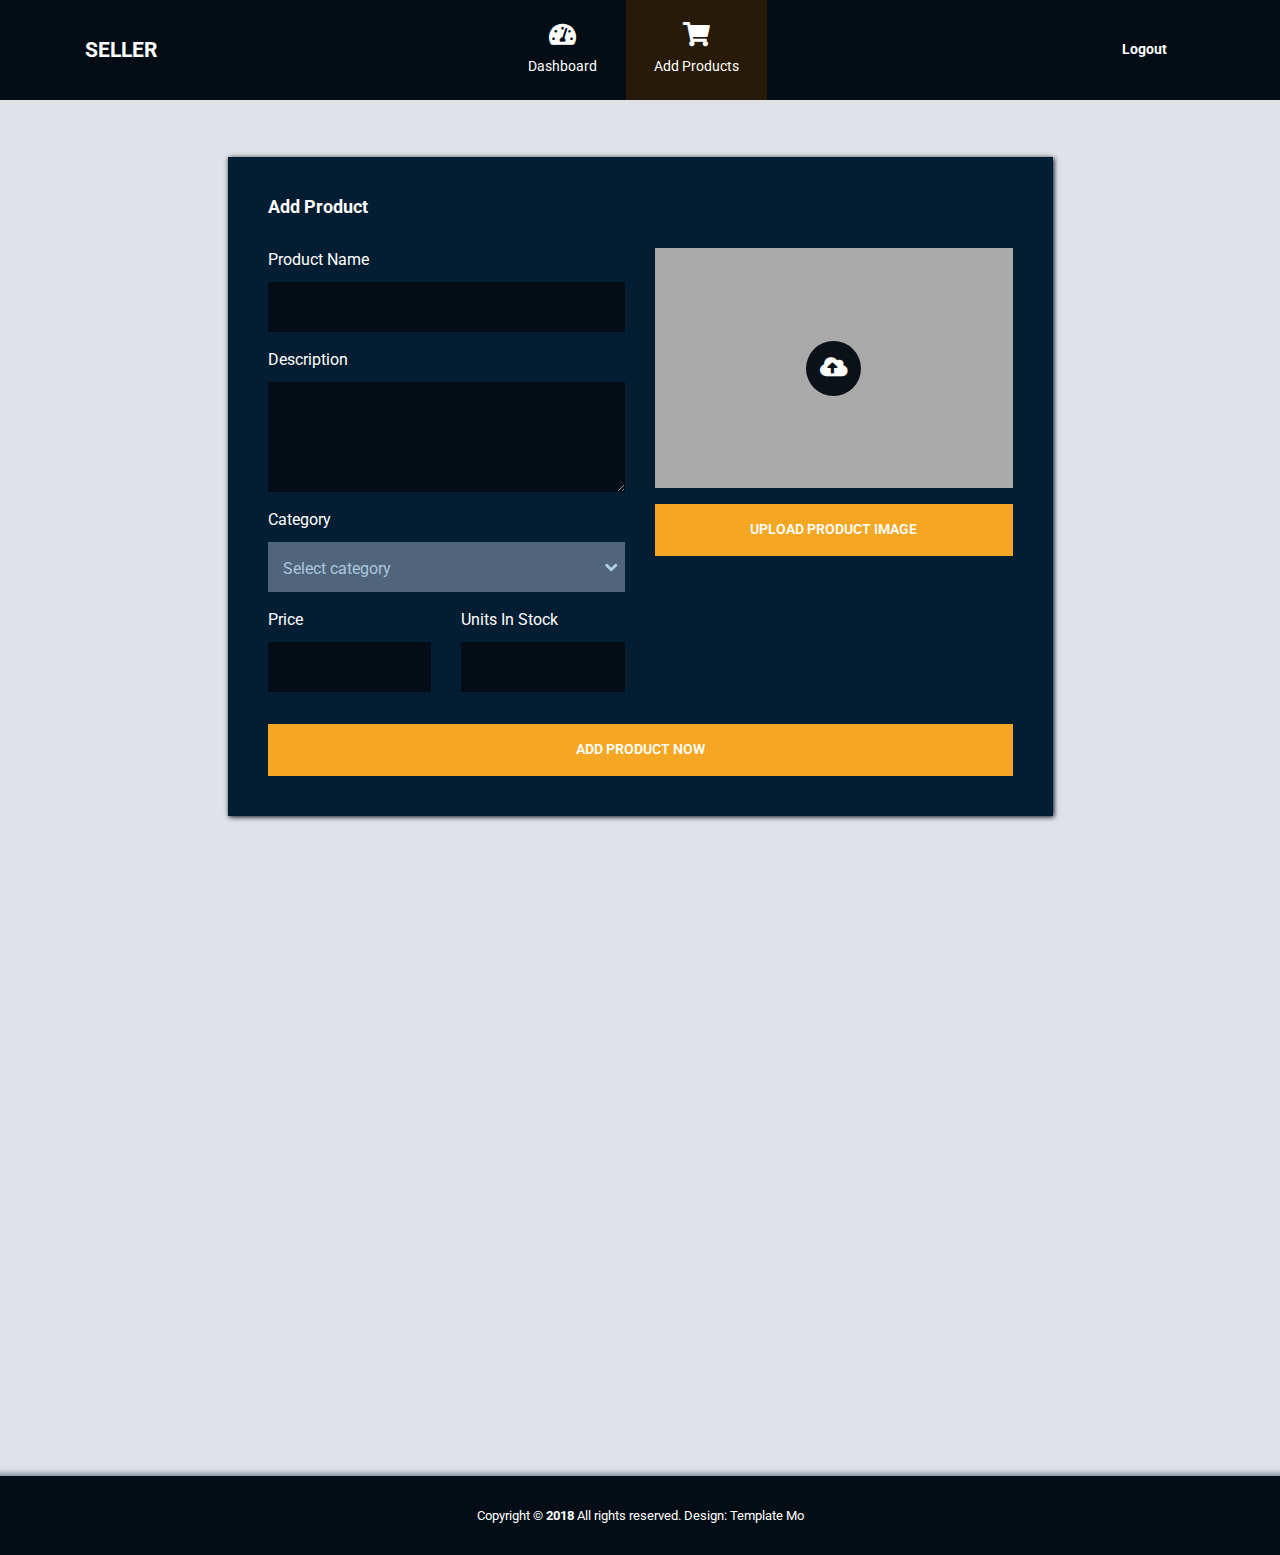
<file: productseller.html>
<session_start
<!DOCTYPE html>
<html lang="en">
  <head>
    <meta charset="UTF-8" />
    <meta name="viewport" content="width=device-width, initial-scale=1.0" />
    <meta http-equiv="X-UA-Compatible" content="ie=edge" />
    <title>new</title>
    <link
      rel="stylesheet"
      href="https://fonts.googleapis.com/css?family=Roboto:400,700"
    />
    <!-- https://fonts.google.com/specimen/Roboto -->
    <link rel="stylesheet" href="selleradmin/css/fontawesome.min.css" />
    <!-- https://fontawesome.com/ -->
    <link rel="stylesheet" href="selleradmin/css/bootstrap.min.css" />
    <!-- https://getbootstrap.com/ -->
    <link rel="stylesheet" href="selleradmin/css/templatemo-style.css">
    <!--
	Product Admin CSS Template
	https://templatemo.com/tm-524-product-admin
	-->
  <script>
  $(document).ready(function() {
    let pwd, cpwd;
    $("#name").keyup(function() {
      var uname = document.getElementById("name").value
      var c_uname = /^[A-z _0-9]{3,20}$/
      r_uname = c_uname.test(uname)
      if (r_uname == false) {
        $("#submit").attr('disabled', true);
        $("#pr_name_err").text("Enter a valid Username");
      } else {
        $(".pr_name_err").text("");
        valid();
      }
    })
    $("#reg_phone").keyup(function() {
      var uname = document.getElementById("reg_phone").value
      var c_uname = /^[789]\d{9}$/
      r_phone = c_uname.test(uname)
      if (r_phone == false) {
        $("#submit").attr('disabled', true);
        $(".reg-phone-err").text("Enter a valid phone number");
      } else {
        $(".reg-phone-err").text("");
        valid()
      }
    })
    function valid() {
        if (r_uname == true && r_phone == true && r_email == true) {
          $("#submit").attr('disabled', false);
        }
      }
  })
  </script>
  </head>

  <body id="reportsPage">
    <nav class="navbar navbar-expand-xl">
      <div class="container h-100">
        <a class="navbar-brand" href="seller.html">
          <h1 class="tm-site-title mb-0">Seller</h1>
        </a>
        <button
          class="navbar-toggler ml-auto mr-0"
          type="button"
          data-toggle="collapse"
          data-target="#navbarSupportedContent"
          aria-controls="navbarSupportedContent"
          aria-expanded="false"
          aria-label="Toggle navigation"
        >
          <i class="fas fa-bars tm-nav-icon"></i>
        </button>

        <div class="collapse navbar-collapse" id="navbarSupportedContent">
          <ul class="navbar-nav mx-auto h-100">
            <li class="nav-item">
              <a class="nav-link" href="seller.html">
                <i class="fas fa-tachometer-alt"></i> Dashboard
                <span class="sr-only">(current)</span>
              </a>
            </li>
            <!-- <li class="nav-item dropdown">
              <a
                class="nav-link dropdown-toggle"
                href="#"
                id="navbarDropdown"
                role="button"
                data-toggle="dropdown"
                aria-haspopup="true"
                aria-expanded="false">
                <i class="far fa-file-alt"></i>
                <span> Reports <i class="fas fa-angle-down"></i> </span>
              </a>
              <div class="dropdown-menu" aria-labelledby="navbarDropdown">
                <a class="dropdown-item" href="#">Daily Report</a>
                <a class="dropdown-item" href="#">Weekly Report</a>
                <a class="dropdown-item" href="#">Yearly Report</a>
              </div>
            </li> -->
            <li class="nav-item">
              <a class="nav-link active" href="#">
                <i class="fas fa-shopping-cart"></i> Add Products
              </a>
            </li>

            <!-- <li class="nav-item">
              <a class="nav-link" href="accounts.html">
                <i class="far fa-user"></i> Accounts
              </a>
            </li> -->
            <!-- <li class="nav-item dropdown">
              <a
                class="nav-link dropdown-toggle"
                href="#"
                id="navbarDropdown"
                role="button"
                data-toggle="dropdown"
                aria-haspopup="true"
                aria-expanded="false">
                <i class="fas fa-cog"></i>
                <span> Settings <i class="fas fa-angle-down"></i> </span>
              </a>
              <div class="dropdown-menu" aria-labelledby="navbarDropdown">
                <a class="dropdown-item" href="#">Profile</a>
                <a class="dropdown-item" href="#">Billing</a>
                <a class="dropdown-item" href="#">Customize</a>
              </div>
            </li> -->
          </ul>
          <ul class="navbar-nav">
            <li class="nav-item">
              <a class="nav-link d-block" href="seller.php">
                <b>Logout</b>
              </a>
            </li>
          </ul>
        </div>
      </div>
    </nav>
    <div class="container tm-mt-big tm-mb-big">
      <div class="row">
        <div class="col-xl-9 col-lg-10 col-md-12 col-sm-12 mx-auto">
          <div class="tm-bg-primary-dark tm-block tm-block-h-auto">
            <div class="row">
              <div class="col-12">
                <h2 class="tm-block-title d-inline-block">Add Product</h2>
              </div>
            </div>
            <div class="row tm-edit-product-row">
              <div class="col-xl-6 col-lg-6 col-md-12">
                <form action="" class="tm-edit-product-form">
                  <div class="form-group mb-3">
                    <label
                      for="name"
                      >Product Name
                    </label>
                    <input
                      id="name"
                      name="name"
                      type="text"
                      class="form-control validate"
                      required
                    />
                    <p id="pr_name_err"></p>
                  </div>
                  <div class="form-group mb-3">
                    <label
                      for="description"
                      >Description</label
                    >
                    <textarea
                      class="form-control validate"
                      rows="3"
                      required
                    ></textarea>
                  </div>
                  <div class="form-group mb-3">
                    <label
                      for="category"
                      >Category</label
                    >
                    <select
                      class="custom-select tm-select-accounts"
                      id="category"
                    >
                      <option selected>Select category</option>
                      <option value="1">New Arrival</option>
                      <option value="2">Most Popular</option>
                      <option value="3">Trending</option>
                    </select>
                  </div>
                  <div class="row">
                      <div class="form-group mb-3 col-xs-12 col-sm-6">
                          <label
                            for="expire_date"
                            >Price
                          </label>
                          <input
                            id="price"
                            name="expire_date"
                            type="text"
                            class="form-control validate"
                            data-large-mode="true"
                          />
                        </div>
                        <div class="form-group mb-3 col-xs-12 col-sm-6">
                          <label
                            for="stock"
                            >Units In Stock
                          </label>
                          <input
                            id="stock"
                            name="stock"
                            type="text"
                            class="form-control validate"
                            required
                          />
                        </div>
                  </div>
                  
              </div>
              <div class="col-xl-6 col-lg-6 col-md-12 mx-auto mb-4">
                <div class="tm-product-img-dummy mx-auto">
                  <i
                    class="fas fa-cloud-upload-alt tm-upload-icon"
                    onclick="document.getElementById('fileInput').click();"
                  ></i>
                </div>
                <div class="custom-file mt-3 mb-3">
                  <input id="fileInput" type="file" style="display:none;" />
                  <input
                    type="button"
                    class="btn btn-primary btn-block mx-auto"
                    value="UPLOAD PRODUCT IMAGE"
                    onclick="document.getElementById('fileInput').click();"
                  />
                </div>
              </div>
              <div class="col-12">
                <button type="submit" class="btn btn-primary btn-block text-uppercase">Add Product Now</button>
              </div>
            </form>
            </div>
          </div>
        </div>
      </div>
    </div>
    <div class="container mt-5">
      <div class="row tm-content-row">
        <!-- <div class="col-sm-12 col-md-12 col-lg-8 col-xl-8 tm-block-col">
          <div class="tm-bg-primary-dark tm-block tm-block-products">
            <div class="tm-product-table-container">
              <table class="table table-hover tm-table-small tm-product-table">
                <thead>
                  <tr>
                    <th scope="col">&nbsp;</th>
                    <th scope="col">PRODUCT NAME</th>
                    <th scope="col">UNIT SOLD</th>
                    <th scope="col">IN STOCK</th>
                    <th scope="col">EXPIRE DATE</th>
                    <th scope="col">&nbsp;</th>
                  </tr>
                </thead>
                <tbody>
                  <tr>
                    <th scope="row"><input type="checkbox" /></th>
                    <td class="tm-product-name">Lorem Ipsum Product 1</td>
                    <td>1,450</td>
                    <td>550</td>
                    <td>28 March 2019</td>
                    <td>
                      <a href="#" class="tm-product-delete-link">
                        <i class="far fa-trash-alt tm-product-delete-icon"></i>
                      </a>
                    </td>
                  </tr>
                  <tr>
                    <th scope="row"><input type="checkbox" /></th>
                    <td class="tm-product-name">Lorem Ipsum Product 2</td>
                    <td>1,250</td>
                    <td>750</td>
                    <td>21 March 2019</td>
                    <td>
                      <a href="#" class="tm-product-delete-link">
                        <i class="far fa-trash-alt tm-product-delete-icon"></i>
                      </a>
                    </td>
                  </tr>
                  <tr>
                    <th scope="row"><input type="checkbox" /></th>
                    <td class="tm-product-name">Lorem Ipsum Product 3</td>
                    <td>1,100</td>
                    <td>900</td>
                    <td>18 Feb 2019</td>
                    <td>
                      <a href="#" class="tm-product-delete-link">
                        <i class="far fa-trash-alt tm-product-delete-icon"></i>
                      </a>
                    </td>
                  </tr>
                  <tr>
                    <th scope="row"><input type="checkbox" /></th>
                    <td class="tm-product-name">Lorem Ipsum Product 4</td>
                    <td>1,400</td>
                    <td>600</td>
                    <td>24 Feb 2019</td>
                    <td>
                      <a href="#" class="tm-product-delete-link">
                        <i class="far fa-trash-alt tm-product-delete-icon"></i>
                      </a>
                    </td>
                  </tr>
                  <tr>
                    <th scope="row"><input type="checkbox" /></th>
                    <td class="tm-product-name">Lorem Ipsum Product 5</td>
                    <td>1,800</td>
                    <td>200</td>
                    <td>22 Feb 2019</td>
                    <td>
                      <a href="#" class="tm-product-delete-link">
                        <i class="far fa-trash-alt tm-product-delete-icon"></i>
                      </a>
                    </td>
                  </tr>
                  <tr>
                    <th scope="row"><input type="checkbox" /></th>
                    <td class="tm-product-name">Lorem Ipsum Product 6</td>
                    <td>1,000</td>
                    <td>1,000</td>
                    <td>20 Feb 2019</td>
                    <td>
                      <a href="#" class="tm-product-delete-link">
                        <i class="far fa-trash-alt tm-product-delete-icon"></i>
                      </a>
                    </td>
                  </tr>
                  <tr>
                    <th scope="row"><input type="checkbox" /></th>
                    <td class="tm-product-name">Lorem Ipsum Product 7</td>
                    <td>500</td>
                    <td>100</td>
                    <td>10 Feb 2019</td>
                    <td>
                      <a href="#" class="tm-product-delete-link">
                        <i class="far fa-trash-alt tm-product-delete-icon"></i>
                      </a>
                    </td>
                  </tr>
                  <tr>
                    <th scope="row"><input type="checkbox" /></th>
                    <td class="tm-product-name">Lorem Ipsum Product 8</td>
                    <td>1,000</td>
                    <td>600</td>
                    <td>08 Feb 2019</td>
                    <td>
                      <a href="#" class="tm-product-delete-link">
                        <i class="far fa-trash-alt tm-product-delete-icon"></i>
                      </a>
                    </td>
                  </tr>
                  <tr>
                    <th scope="row"><input type="checkbox" /></th>
                    <td class="tm-product-name">Lorem Ipsum Product 9</td>
                    <td>1,200</td>
                    <td>800</td>
                    <td>24 Jan 2019</td>
                    <td>
                      <a href="#" class="tm-product-delete-link">
                        <i class="far fa-trash-alt tm-product-delete-icon"></i>
                      </a>
                    </td>
                  </tr>
                  <tr>
                    <th scope="row"><input type="checkbox" /></th>
                    <td class="tm-product-name">Lorem Ipsum Product 10</td>
                    <td>1,600</td>
                    <td>400</td>
                    <td>22 Jan 2019</td>
                    <td>
                      <a href="#" class="tm-product-delete-link">
                        <i class="far fa-trash-alt tm-product-delete-icon"></i>
                      </a>
                    </td>
                  </tr>
                  <tr>
                    <th scope="row"><input type="checkbox" /></th>
                    <td class="tm-product-name">Lorem Ipsum Product 11</td>
                    <td>2,000</td>
                    <td>400</td>
                    <td>21 Jan 2019</td>
                    <td>
                      <a href="#" class="tm-product-delete-link">
                        <i class="far fa-trash-alt tm-product-delete-icon"></i>
                      </a>
                    </td>
                  </tr>
                </tbody>
              </table>
            </div> -->
            <!-- table container -->
            <!-- <a
              href="add-product.html"
              class="btn btn-primary btn-block text-uppercase mb-3">Add new product</a>
            <button class="btn btn-primary btn-block text-uppercase">
              Delete selected products
            </button>
          </div>
        </div> 
        <!-- <div class="col-sm-12 col-md-12 col-lg-4 col-xl-4 tm-block-col margin">
          <div class="tm-bg-primary-dark tm-block tm-block-product-categories">
            <h2 class="tm-block-title">Product Categories</h2>
            <div class="tm-product-table-container">
              <table class="table tm-table-small tm-product-table">
                <tbody>
                  <tr>
                    <td class="tm-product-name">Product Category 1</td>
                    <td class="text-center">
                      <a href="#" class="tm-product-delete-link">
                        <i class="far fa-trash-alt tm-product-delete-icon"></i>
                      </a>
                    </td>
                  </tr>
                  <tr>
                    <td class="tm-product-name">Product Category 2</td>
                    <td class="text-center">
                      <a href="#" class="tm-product-delete-link">
                        <i class="far fa-trash-alt tm-product-delete-icon"></i>
                      </a>
                    </td>
                  </tr>
                  <tr>
                    <td class="tm-product-name">Product Category 3</td>
                    <td class="text-center">
                      <a href="#" class="tm-product-delete-link">
                        <i class="far fa-trash-alt tm-product-delete-icon"></i>
                      </a>
                    </td>
                  </tr>
                  <tr>
                    <td class="tm-product-name">Product Category 4</td>
                    <td class="text-center">
                      <a href="#" class="tm-product-delete-link">
                        <i class="far fa-trash-alt tm-product-delete-icon"></i>
                      </a>
                    </td>
                  </tr>
                  <tr>
                    <td class="tm-product-name">Product Category 5</td>
                    <td class="text-center">
                      <a href="#" class="tm-product-delete-link">
                        <i class="far fa-trash-alt tm-product-delete-icon"></i>
                      </a>
                    </td>
                  </tr>
                  <tr>
                    <td class="tm-product-name">Product Category 6</td>
                    <td class="text-center">
                      <a href="#" class="tm-product-delete-link">
                        <i class="far fa-trash-alt tm-product-delete-icon"></i>
                      </a>
                    </td>
                  </tr>
                  <tr>
                    <td class="tm-product-name">Product Category 7</td>
                    <td class="text-center">
                      <a href="#" class="tm-product-delete-link">
                        <i class="far fa-trash-alt tm-product-delete-icon"></i>
                      </a>
                    </td>
                  </tr>
                  <tr>
                    <td class="tm-product-name">Product Category 8</td>
                    <td class="text-center">
                      <a href="#" class="tm-product-delete-link">
                        <i class="far fa-trash-alt tm-product-delete-icon"></i>
                      </a>
                    </td>
                  </tr>
                  <tr>
                    <td class="tm-product-name">Product Category 9</td>
                    <td class="text-center">
                      <a href="#" class="tm-product-delete-link">
                        <i class="far fa-trash-alt tm-product-delete-icon"></i>
                      </a>
                    </td>
                  </tr>
                  <tr>
                    <td class="tm-product-name">Product Category 10</td>
                    <td class="text-center">
                      <a href="#" class="tm-product-delete-link">
                        <i class="far fa-trash-alt tm-product-delete-icon"></i>
                      </a>
                    </td>
                  </tr>
                  <tr>
                    <td class="tm-product-name">Product Category 11</td>
                    <td class="text-center">
                      <a href="#" class="tm-product-delete-link">
                        <i class="far fa-trash-alt tm-product-delete-icon"></i>
                      </a>
                    </td>
                  </tr>
                </tbody>
              </table>
            </div>
            <button class="btn btn-primary btn-block text-uppercase mb-3">
              Add new category
            </button>
          </div> -->
        </div>
      </div>
    </div>
    <footer class="tm-footer row tm-mt-small">
      <div class="col-12 font-weight-light">
        <p class="text-center text-white mb-0 px-4 small">
          Copyright &copy; <b>2018</b> All rights reserved. 
          
          Design: <a rel="nofollow noopener" href="https://templatemo.com" class="tm-footer-link">Template Mo</a>
        </p>
      </div>
    </footer>

    <script src="selleradmin/js/jquery-3.3.1.min.js"></script>
    <!-- https://jquery.com/download/ -->
    <script src="selleradmin/js/bootstrap.min.js"></script>
    <!-- https://getbootstrap.com/ -->
    <script>
      $(function() {
        $(".tm-product-name").on("click", function() {
          window.location.href = "edit-product.html";
        });
      });
    </script>
  </body>
</html>
</file>
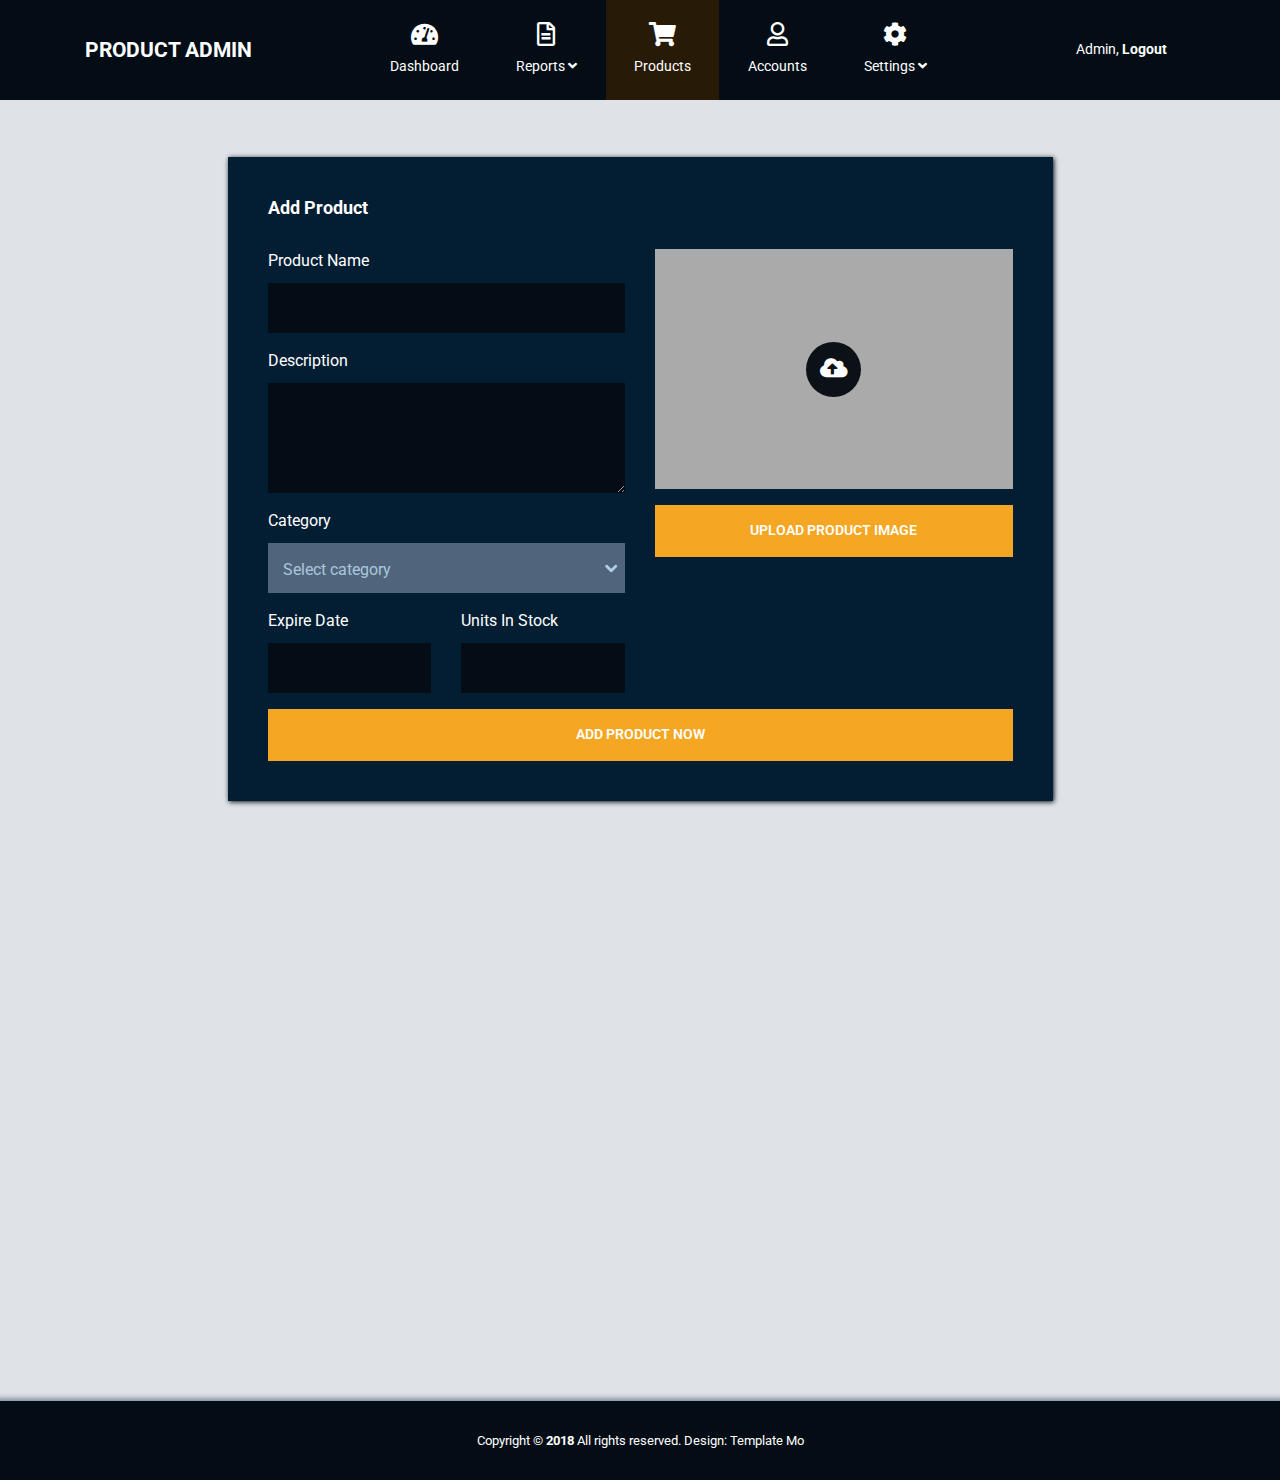
<file: selleradmin/add-product.html>
<!DOCTYPE html>
<html lang="en">
  <head>
    <meta charset="UTF-8" />
    <meta name="viewport" content="width=device-width, initial-scale=1.0" />
    <meta http-equiv="X-UA-Compatible" content="ie=edge" />
    <title>Add Product - Dashboard HTML Template</title>
    <link
      rel="stylesheet"
      href="https://fonts.googleapis.com/css?family=Roboto:400,700"
    />
    <!-- https://fonts.google.com/specimen/Roboto -->
    <link rel="stylesheet" href="css/fontawesome.min.css" />
    <!-- https://fontawesome.com/ -->
    <link rel="stylesheet" href="jquery-ui-datepicker/jquery-ui.min.css" type="text/css" />
    <!-- http://api.jqueryui.com/datepicker/ -->
    <link rel="stylesheet" href="css/bootstrap.min.css" />
    <!-- https://getbootstrap.com/ -->
    <link rel="stylesheet" href="css/templatemo-style.css">
    <!--
	Product Admin CSS Template
	https://templatemo.com/tm-524-product-admin
	-->
  </head>

  <body>
    <nav class="navbar navbar-expand-xl">
      <div class="container h-100">
        <a class="navbar-brand" href="index.html">
          <h1 class="tm-site-title mb-0">Product Admin</h1>
        </a>
        <button
          class="navbar-toggler ml-auto mr-0"
          type="button"
          data-toggle="collapse"
          data-target="#navbarSupportedContent"
          aria-controls="navbarSupportedContent"
          aria-expanded="false"
          aria-label="Toggle navigation"
        >
          <i class="fas fa-bars tm-nav-icon"></i>
        </button>

        <div class="collapse navbar-collapse" id="navbarSupportedContent">
          <ul class="navbar-nav mx-auto h-100">
            <li class="nav-item">
              <a class="nav-link" href="index.html">
                <i class="fas fa-tachometer-alt"></i> Dashboard
                <span class="sr-only">(current)</span>
              </a>
            </li>
            <li class="nav-item dropdown">
              <a
                class="nav-link dropdown-toggle"
                href="#"
                id="navbarDropdown"
                role="button"
                data-toggle="dropdown"
                aria-haspopup="true"
                aria-expanded="false"
              >
                <i class="far fa-file-alt"></i>
                <span> Reports <i class="fas fa-angle-down"></i> </span>
              </a>
              <div class="dropdown-menu" aria-labelledby="navbarDropdown">
                <a class="dropdown-item" href="#">Daily Report</a>
                <a class="dropdown-item" href="#">Weekly Report</a>
                <a class="dropdown-item" href="#">Yearly Report</a>
              </div>
            </li>
            <li class="nav-item">
              <a class="nav-link active" href="products.html">
                <i class="fas fa-shopping-cart"></i> Products
              </a>
            </li>

            <li class="nav-item">
              <a class="nav-link" href="accounts.html">
                <i class="far fa-user"></i> Accounts
              </a>
            </li>
            <li class="nav-item dropdown">
              <a
                class="nav-link dropdown-toggle"
                href="#"
                id="navbarDropdown"
                role="button"
                data-toggle="dropdown"
                aria-haspopup="true"
                aria-expanded="false"
              >
                <i class="fas fa-cog"></i>
                <span> Settings <i class="fas fa-angle-down"></i> </span>
              </a>
              <div class="dropdown-menu" aria-labelledby="navbarDropdown">
                <a class="dropdown-item" href="#">Profile</a>
                <a class="dropdown-item" href="#">Billing</a>
                <a class="dropdown-item" href="#">Customize</a>
              </div>
            </li>
          </ul>
          <ul class="navbar-nav">
            <li class="nav-item">
              <a class="nav-link d-block" href="login.html">
                Admin, <b>Logout</b>
              </a>
            </li>
          </ul>
        </div>
      </div>
    </nav>
    <div class="container tm-mt-big tm-mb-big">
      <div class="row">
        <div class="col-xl-9 col-lg-10 col-md-12 col-sm-12 mx-auto">
          <div class="tm-bg-primary-dark tm-block tm-block-h-auto">
            <div class="row">
              <div class="col-12">
                <h2 class="tm-block-title d-inline-block">Add Product</h2>
              </div>
            </div>
            <div class="row tm-edit-product-row">
              <div class="col-xl-6 col-lg-6 col-md-12">
                <form action="" class="tm-edit-product-form">
                  <div class="form-group mb-3">
                    <label
                      for="name"
                      >Product Name
                    </label>
                    <input
                      id="name"
                      name="name"
                      type="text"
                      class="form-control validate"
                      required
                    />
                  </div>
                  <div class="form-group mb-3">
                    <label
                      for="description"
                      >Description</label
                    >
                    <textarea
                      class="form-control validate"
                      rows="3"
                      required
                    ></textarea>
                  </div>
                  <div class="form-group mb-3">
                    <label
                      for="category"
                      >Category</label
                    >
                    <select
                      class="custom-select tm-select-accounts"
                      id="category"
                    >
                      <option selected>Select category</option>
                      <option value="1">New Arrival</option>
                      <option value="2">Most Popular</option>
                      <option value="3">Trending</option>
                    </select>
                  </div>
                  <div class="row">
                      <div class="form-group mb-3 col-xs-12 col-sm-6">
                          <label
                            for="expire_date"
                            >Expire Date
                          </label>
                          <input
                            id="expire_date"
                            name="expire_date"
                            type="text"
                            class="form-control validate"
                            data-large-mode="true"
                          />
                        </div>
                        <div class="form-group mb-3 col-xs-12 col-sm-6">
                          <label
                            for="stock"
                            >Units In Stock
                          </label>
                          <input
                            id="stock"
                            name="stock"
                            type="text"
                            class="form-control validate"
                            required
                          />
                        </div>
                  </div>
                  
              </div>
              <div class="col-xl-6 col-lg-6 col-md-12 mx-auto mb-4">
                <div class="tm-product-img-dummy mx-auto">
                  <i
                    class="fas fa-cloud-upload-alt tm-upload-icon"
                    onclick="document.getElementById('fileInput').click();"
                  ></i>
                </div>
                <div class="custom-file mt-3 mb-3">
                  <input id="fileInput" type="file" style="display:none;" />
                  <input
                    type="button"
                    class="btn btn-primary btn-block mx-auto"
                    value="UPLOAD PRODUCT IMAGE"
                    onclick="document.getElementById('fileInput').click();"
                  />
                </div>
              </div>
              <div class="col-12">
                <button type="submit" class="btn btn-primary btn-block text-uppercase">Add Product Now</button>
              </div>
            </form>
            </div>
          </div>
        </div>
      </div>
    </div>
    <footer class="tm-footer row tm-mt-small">
        <div class="col-12 font-weight-light">
          <p class="text-center text-white mb-0 px-4 small">
            Copyright &copy; <b>2018</b> All rights reserved. 
            
            Design: <a rel="nofollow noopener" href="https://templatemo.com" class="tm-footer-link">Template Mo</a>
        </p>
        </div>
    </footer> 

    <script src="js/jquery-3.3.1.min.js"></script>
    <!-- https://jquery.com/download/ -->
    <script src="jquery-ui-datepicker/jquery-ui.min.js"></script>
    <!-- https://jqueryui.com/download/ -->
    <script src="js/bootstrap.min.js"></script>
    <!-- https://getbootstrap.com/ -->
    <script>
      $(function() {
        $("#expire_date").datepicker();
      });
    </script>
  </body>
</html>
</file>
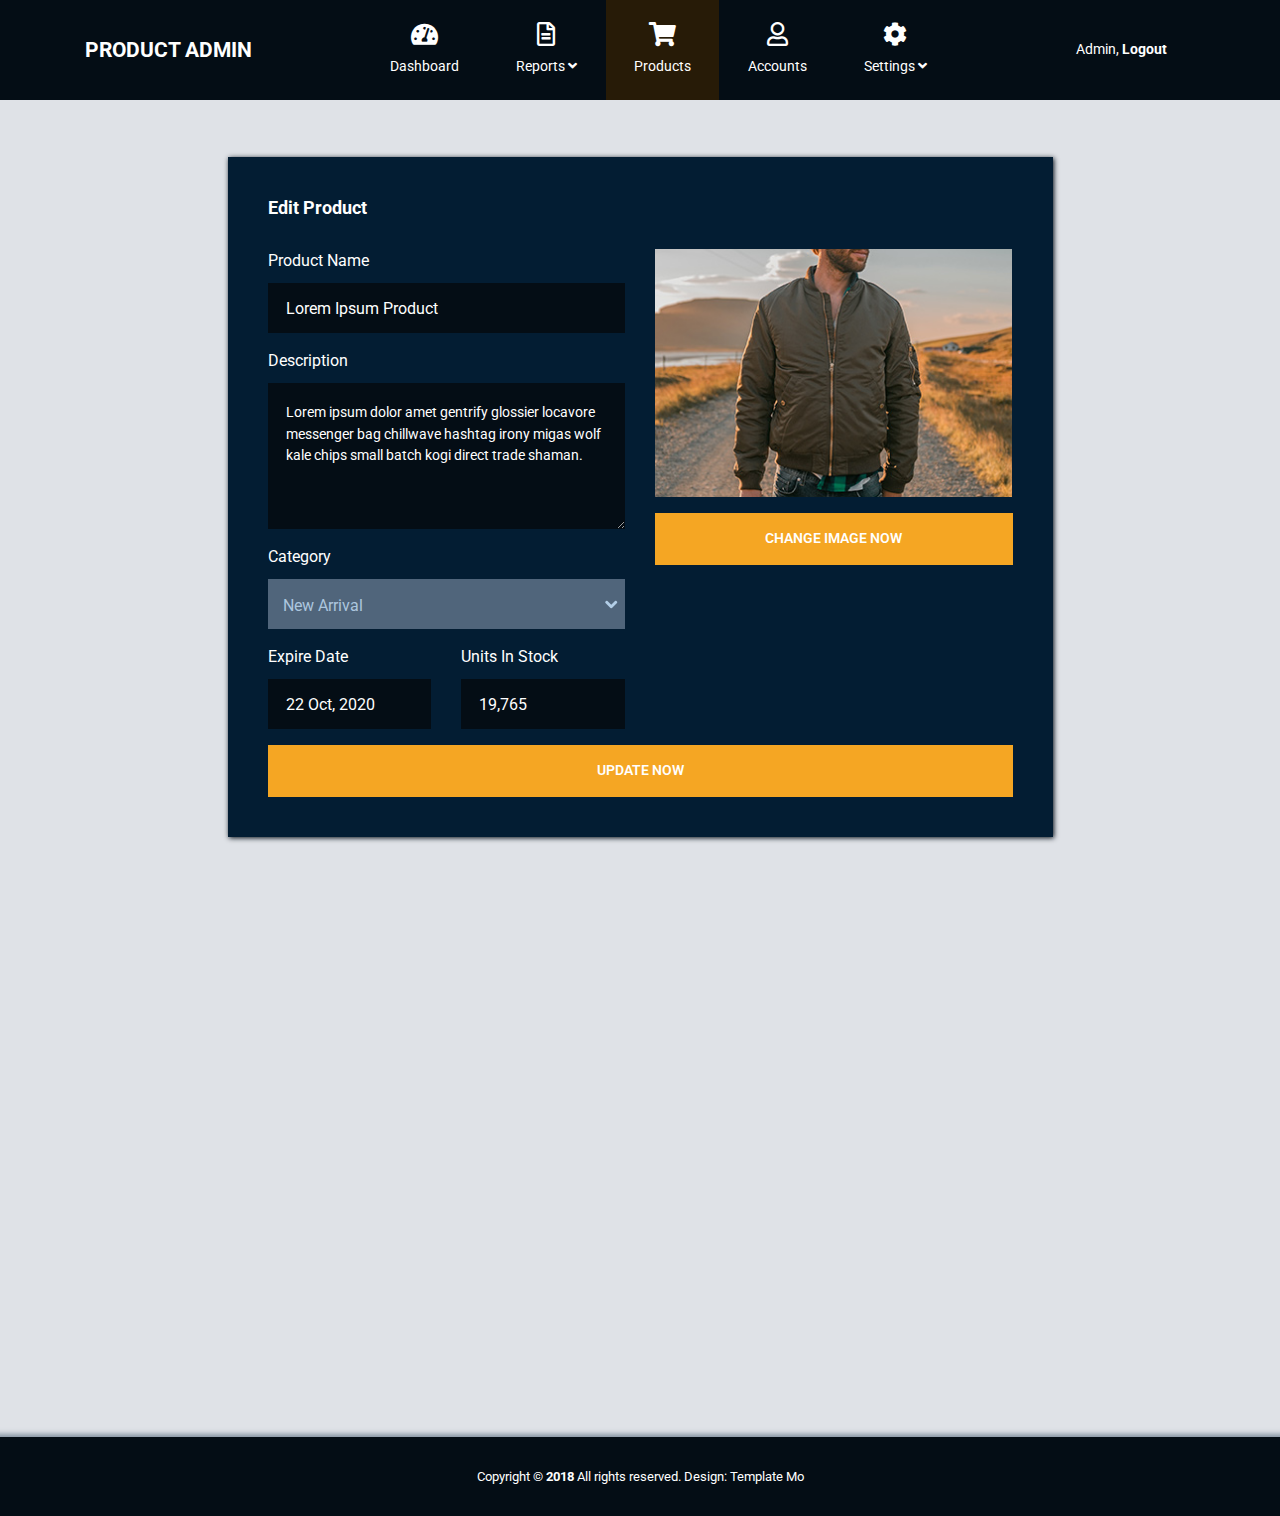
<file: selleradmin/edit-product.html>
<!DOCTYPE html>
<html lang="en">
  <head>
    <meta charset="UTF-8" />
    <meta name="viewport" content="width=device-width, initial-scale=1.0" />
    <meta http-equiv="X-UA-Compatible" content="ie=edge" />
    <title>Edit Product - Dashboard Admin Template</title>
    <link
      rel="stylesheet"
      href="https://fonts.googleapis.com/css?family=Roboto:400,700"
    />
    <!-- https://fonts.google.com/specimen/Roboto -->
    <link rel="stylesheet" href="css/fontawesome.min.css" />
    <!-- https://fontawesome.com/ -->
    <link rel="stylesheet" href="jquery-ui-datepicker/jquery-ui.min.css" type="text/css" />
    <!-- http://api.jqueryui.com/datepicker/ -->
    <link rel="stylesheet" href="css/bootstrap.min.css" />
    <!-- https://getbootstrap.com/ -->
    <link rel="stylesheet" href="css/templatemo-style.css">
    <!--
	Product Admin CSS Template
	https://templatemo.com/tm-524-product-admin
	-->
  </head>

  <body>
    <nav class="navbar navbar-expand-xl">
      <div class="container h-100">
        <a class="navbar-brand" href="index.html">
          <h1 class="tm-site-title mb-0">Product Admin</h1>
        </a>
        <button
          class="navbar-toggler ml-auto mr-0"
          type="button"
          data-toggle="collapse"
          data-target="#navbarSupportedContent"
          aria-controls="navbarSupportedContent"
          aria-expanded="false"
          aria-label="Toggle navigation"
        >
          <i class="fas fa-bars tm-nav-icon"></i>
        </button>

        <div class="collapse navbar-collapse" id="navbarSupportedContent">
          <ul class="navbar-nav mx-auto h-100">
            <li class="nav-item">
              <a class="nav-link" href="index.html">
                <i class="fas fa-tachometer-alt"></i> Dashboard
                <span class="sr-only">(current)</span>
              </a>
            </li>
            <li class="nav-item dropdown">
              <a
                class="nav-link dropdown-toggle"
                href="#"
                id="navbarDropdown"
                role="button"
                data-toggle="dropdown"
                aria-haspopup="true"
                aria-expanded="false"
              >
                <i class="far fa-file-alt"></i>
                <span> Reports <i class="fas fa-angle-down"></i> </span>
              </a>
              <div class="dropdown-menu" aria-labelledby="navbarDropdown">
                <a class="dropdown-item" href="#">Daily Report</a>
                <a class="dropdown-item" href="#">Weekly Report</a>
                <a class="dropdown-item" href="#">Yearly Report</a>
              </div>
            </li>
            <li class="nav-item">
              <a class="nav-link active" href="products.html">
                <i class="fas fa-shopping-cart"></i> Products
              </a>
            </li>

            <li class="nav-item">
              <a class="nav-link" href="accounts.html">
                <i class="far fa-user"></i> Accounts
              </a>
            </li>
            <li class="nav-item dropdown">
              <a
                class="nav-link dropdown-toggle"
                href="#"
                id="navbarDropdown"
                role="button"
                data-toggle="dropdown"
                aria-haspopup="true"
                aria-expanded="false"
              >
                <i class="fas fa-cog"></i>
                <span> Settings <i class="fas fa-angle-down"></i> </span>
              </a>
              <div class="dropdown-menu" aria-labelledby="navbarDropdown">
                <a class="dropdown-item" href="#">Profile</a>
                <a class="dropdown-item" href="#">Billing</a>
                <a class="dropdown-item" href="#">Customize</a>
              </div>
            </li>
          </ul>
          <ul class="navbar-nav">
            <li class="nav-item">
              <a class="nav-link d-block" href="login.html">
                Admin, <b>Logout</b>
              </a>
            </li>
          </ul>
        </div>
      </div>
    </nav>
    <div class="container tm-mt-big tm-mb-big">
      <div class="row">
        <div class="col-xl-9 col-lg-10 col-md-12 col-sm-12 mx-auto">
          <div class="tm-bg-primary-dark tm-block tm-block-h-auto">
            <div class="row">
              <div class="col-12">
                <h2 class="tm-block-title d-inline-block">Edit Product</h2>
              </div>
            </div>
            <div class="row tm-edit-product-row">
              <div class="col-xl-6 col-lg-6 col-md-12">
                <form action="" method="post" class="tm-edit-product-form">
                  <div class="form-group mb-3">
                    <label
                      for="name"
                      >Product Name
                    </label>
                    <input
                      id="name"
                      name="name"
                      type="text"
                      value="Lorem Ipsum Product"
                      class="form-control validate"
                    />
                  </div>
                  <div class="form-group mb-3">
                    <label
                      for="description"
                      >Description</label
                    >
                    <textarea                    
                      class="form-control validate tm-small"
                      rows="5"
                      required
                    >Lorem ipsum dolor amet gentrify glossier locavore messenger bag chillwave hashtag irony migas wolf kale chips small batch kogi direct trade shaman.</textarea>
                  </div>
                  <div class="form-group mb-3">
                    <label
                      for="category"
                      >Category</label
                    >
                    <select
                      class="custom-select tm-select-accounts"
                      id="category"
                    >
                      <option>Select category</option>
                      <option value="1" selected>New Arrival</option>
                      <option value="2">Most Popular</option>
                      <option value="3">Trending</option>
                    </select>
                  </div>
                  <div class="row">
                      <div class="form-group mb-3 col-xs-12 col-sm-6">
                          <label
                            for="expire_date"
                            >Expire Date
                          </label>
                          <input
                            id="expire_date"
                            name="expire_date"
                            type="text"
                            value="22 Oct, 2020"
                            class="form-control validate"
                            data-large-mode="true"
                          />
                        </div>
                        <div class="form-group mb-3 col-xs-12 col-sm-6">
                          <label
                            for="stock"
                            >Units In Stock
                          </label>
                          <input
                            id="stock"
                            name="stock"
                            type="text"
                            value="19,765"
                            class="form-control validate"
                          />
                        </div>
                  </div>
                  
              </div>
              <div class="col-xl-6 col-lg-6 col-md-12 mx-auto mb-4">
                <div class="tm-product-img-edit mx-auto">
                  <img src="img/product-image.jpg" alt="Product image" class="img-fluid d-block mx-auto">
                  <i
                    class="fas fa-cloud-upload-alt tm-upload-icon"
                    onclick="document.getElementById('fileInput').click();"
                  ></i>
                </div>
                <div class="custom-file mt-3 mb-3">
                  <input id="fileInput" type="file" style="display:none;" />
                  <input
                    type="button"
                    class="btn btn-primary btn-block mx-auto"
                    value="CHANGE IMAGE NOW"
                    onclick="document.getElementById('fileInput').click();"
                  />
                </div>
              </div>
              <div class="col-12">
                <button type="submit" class="btn btn-primary btn-block text-uppercase">Update Now</button>
              </div>
            </form>
            </div>
          </div>
        </div>
      </div>
    </div>
    <footer class="tm-footer row tm-mt-small">
        <div class="col-12 font-weight-light">
          <p class="text-center text-white mb-0 px-4 small">
            Copyright &copy; <b>2018</b> All rights reserved. 
            
            Design: <a rel="nofollow noopener" href="https://templatemo.com" class="tm-footer-link">Template Mo</a>
        </p>
        </div>
    </footer> 

    <script src="js/jquery-3.3.1.min.js"></script>
    <!-- https://jquery.com/download/ -->
    <script src="jquery-ui-datepicker/jquery-ui.min.js"></script>
    <!-- https://jqueryui.com/download/ -->
    <script src="js/bootstrap.min.js"></script>
    <!-- https://getbootstrap.com/ -->
    <script>
      $(function() {
        $("#expire_date").datepicker({
          defaultDate: "10/22/2020"
        });
      });
    </script>
  </body>
</html>
</file>
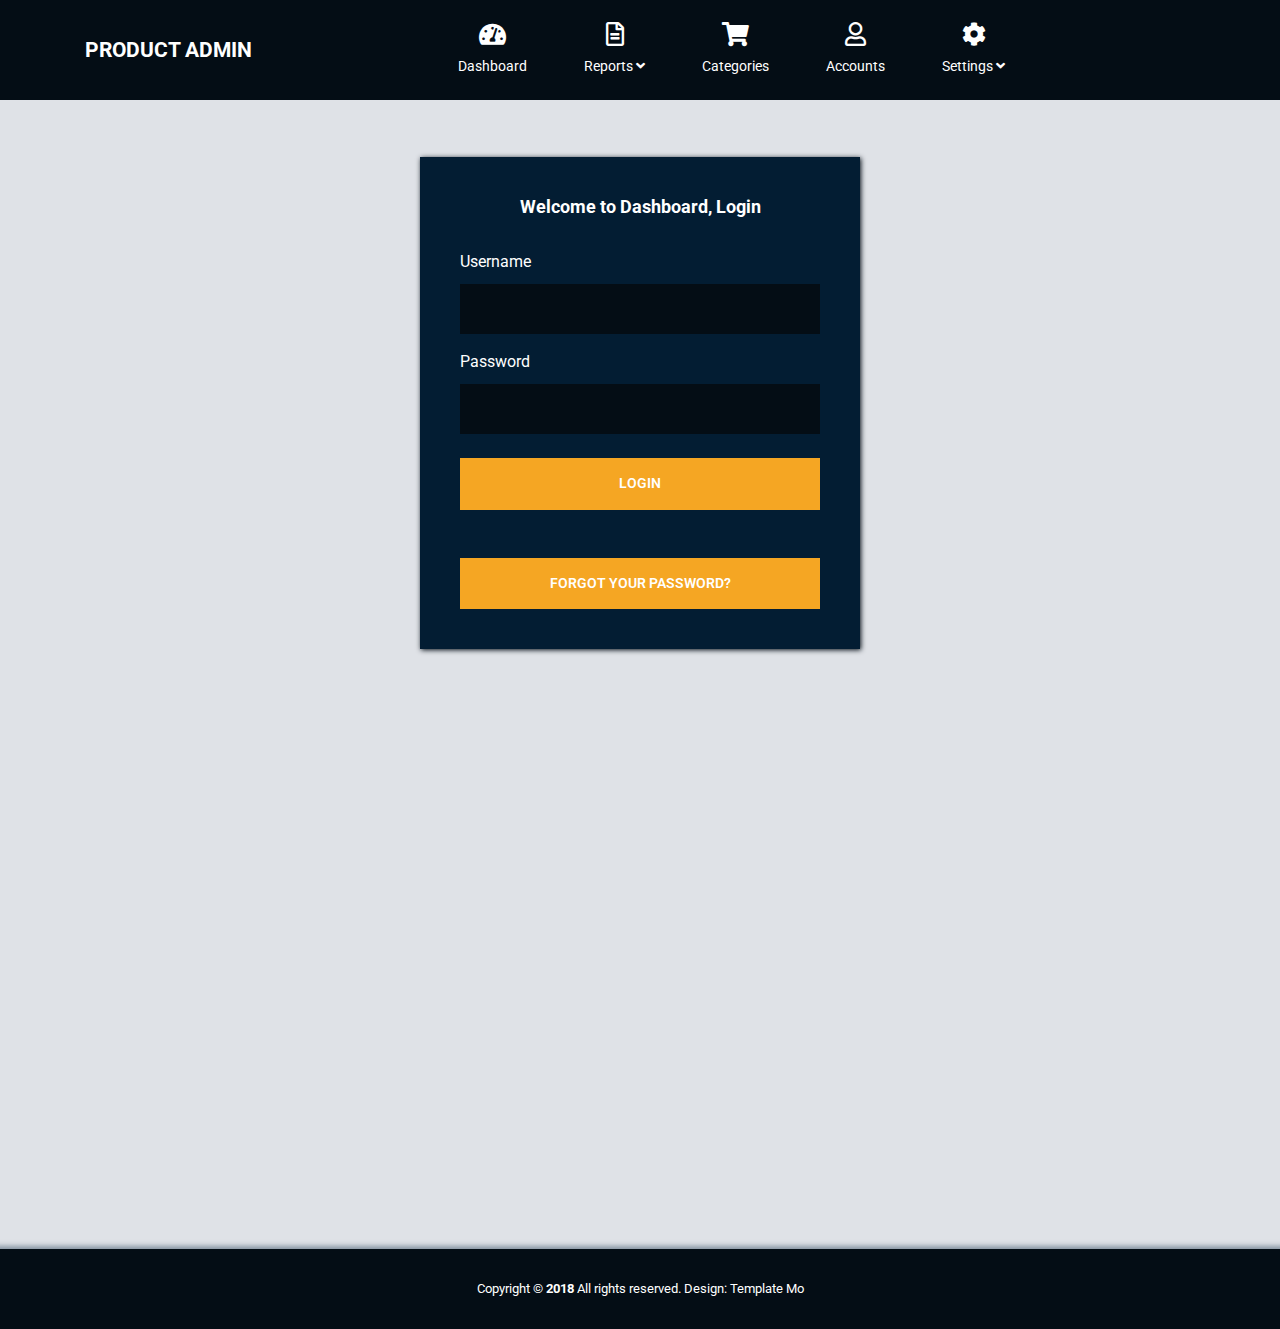
<file: selleradmin/login.html>
<!DOCTYPE html>
<html lang="en">
  <head>
    <meta charset="UTF-8" />
    <meta name="viewport" content="width=device-width, initial-scale=1.0" />
    <meta http-equiv="X-UA-Compatible" content="ie=edge" />
    <title>Login Page - Product Admin Template</title>
    <link
      rel="stylesheet"
      href="https://fonts.googleapis.com/css?family=Roboto:400,700"
    />
    <!-- https://fonts.google.com/specimen/Open+Sans -->
    <link rel="stylesheet" href="css/fontawesome.min.css" />
    <!-- https://fontawesome.com/ -->
    <link rel="stylesheet" href="css/bootstrap.min.css" />
    <!-- https://getbootstrap.com/ -->
    <link rel="stylesheet" href="css/templatemo-style.css">
    <!--
	Product Admin CSS Template
	https://templatemo.com/tm-524-product-admin
	-->
  </head>

  <body>
    <div>
      <nav class="navbar navbar-expand-xl">
        <div class="container h-100">
          <a class="navbar-brand" href="index.html">
            <h1 class="tm-site-title mb-0">Product Admin</h1>
          </a>
          <button
            class="navbar-toggler ml-auto mr-0"
            type="button"
            data-toggle="collapse"
            data-target="#navbarSupportedContent"
            aria-controls="navbarSupportedContent"
            aria-expanded="false"
            aria-label="Toggle navigation"
          >
            <i class="fas fa-bars tm-nav-icon"></i>
          </button>

          <div class="collapse navbar-collapse" id="navbarSupportedContent">
            <ul class="navbar-nav mx-auto h-100">
              <li class="nav-item">
                <a class="nav-link" href="index.html">
                  <i class="fas fa-tachometer-alt"></i> Dashboard
                  <span class="sr-only">(current)</span>
                </a>
              </li>
              <li class="nav-item dropdown">
                <a
                  class="nav-link dropdown-toggle"
                  href="#"
                  id="navbarDropdown"
                  role="button"
                  data-toggle="dropdown"
                  aria-haspopup="true"
                  aria-expanded="false"
                >
                  <i class="far fa-file-alt"></i>
                  <span> Reports <i class="fas fa-angle-down"></i> </span>
                </a>
                <div class="dropdown-menu" aria-labelledby="navbarDropdown">
                  <a class="dropdown-item" href="#">Daily Report</a>
                  <a class="dropdown-item" href="#">Weekly Report</a>
                  <a class="dropdown-item" href="#">Yearly Report</a>
                </div>
              </li>
              <li class="nav-item">
                <a class="nav-link" href="products.html">
                  <i class="fas fa-shopping-cart"></i> Categories
                </a>
              </li>

              <li class="nav-item">
                <a class="nav-link" href="accounts.html">
                  <i class="far fa-user"></i> Accounts
                </a>
              </li>
              <li class="nav-item dropdown">
                <a
                  class="nav-link dropdown-toggle"
                  href="#"
                  id="navbarDropdown"
                  role="button"
                  data-toggle="dropdown"
                  aria-haspopup="true"
                  aria-expanded="false"
                >
                  <i class="fas fa-cog"></i>
                  <span> Settings <i class="fas fa-angle-down"></i> </span>
                </a>
                <div class="dropdown-menu" aria-labelledby="navbarDropdown">
                  <a class="dropdown-item" href="#">Profile</a>
                  <a class="dropdown-item" href="#">Billing</a>
                  <a class="dropdown-item" href="#">Customize</a>
                </div>
              </li>
            </ul>
          </div>
        </div>
      </nav>
    </div>

    <div class="container tm-mt-big tm-mb-big">
      <div class="row">
        <div class="col-12 mx-auto tm-login-col">
          <div class="tm-bg-primary-dark tm-block tm-block-h-auto">
            <div class="row">
              <div class="col-12 text-center">
                <h2 class="tm-block-title mb-4">Welcome to Dashboard, Login</h2>
              </div>
            </div>
            <div class="row mt-2">
              <div class="col-12">
                <form action="index.html" method="post" class="tm-login-form">
                  <div class="form-group">
                    <label for="username">Username</label>
                    <input
                      name="username"
                      type="text"
                      class="form-control validate"
                      id="username"
                      value=""
                      required
                    />
                  </div>
                  <div class="form-group mt-3">
                    <label for="password">Password</label>
                    <input
                      name="password"
                      type="password"
                      class="form-control validate"
                      id="password"
                      value=""
                      required
                    />
                  </div>
                  <div class="form-group mt-4">
                    <button
                      type="submit"
                      class="btn btn-primary btn-block text-uppercase"
                    >
                      Login
                    </button>
                  </div>
                  <button class="mt-5 btn btn-primary btn-block text-uppercase">
                    Forgot your password?
                  </button>
                </form>
              </div>
            </div>
          </div>
        </div>
      </div>
    </div>
    <footer class="tm-footer row tm-mt-small">
      <div class="col-12 font-weight-light">
        <p class="text-center text-white mb-0 px-4 small">
          Copyright &copy; <b>2018</b> All rights reserved. 
          
          Design: <a rel="nofollow noopener" href="https://templatemo.com" class="tm-footer-link">Template Mo</a>
        </p>
      </div>
    </footer>
    <script src="js/jquery-3.3.1.min.js"></script>
    <!-- https://jquery.com/download/ -->
    <script src="js/bootstrap.min.js"></script>
    <!-- https://getbootstrap.com/ -->
  </body>
</html>
</file>
<file: style.css>
.divider:after,
.divider:before {
content: "";
flex: 1;
height: 1px;
background: #eee;
}
.h-custom {
height: calc(100% - 73px);
}
@media (max-width: 450px) {
.h-custom {
height: 100%;
}
}
</file>
<file: selleradmin/css/templatemo-style.css>
/*

Product Admin CSS Template

https://templatemo.com/tm-524-product-admin

*/

html {
  font-size: 16px;
  overflow-x: hidden;
}

body {
  font-family: Roboto, Helvetica, Arial, sans-serif;
  background-color: hsl(214, 13%, 89%);
  overflow-x: hidden;
}

a {
  transition: all 0.3s ease;
}

a:focus,
a:hover {
  text-decoration: none;
}

button:focus {
  outline: 0;
}

.navbar-brand {
  display: flex;
  align-items: center;
}

.tm-site-icon {
  color: #2b0d0d;
}

.tm-site-title {
  display: inline-block;
  text-transform: uppercase;
  font-size: 1.3rem;
  font-weight: 700;
  color: #fff;
}

.navbar {
  height: 100px;
  background-color: #040d15;
  padding: 0;
}

.navbar .container {
  position: relative;
}

.tm-logout-icon {
  font-size: 1.5em;
}

.tm-mt-big {
  margin-top: 57px;
}

.tm-mb-big {
  margin-bottom: 60px;
}

.tm-mt-small {
  margin-top: 20px;
}

.tm-block-col {
  margin-bottom: 30px;
}

.tm-block {
  padding: 40px;
  -webkit-box-shadow: 1px 1px 5px 0 #040d15;
  -moz-box-shadow: 1px 1px 5px 0 #040d15;
  box-shadow: 1px 1px 5px 0 #040d15;
  min-height: 350px;
  height: 100%;
  max-height: 450px;
}

.tm-block-avatar,
.tm-block-settings {
  max-height: none;
}

.tm-block-avatar {
  height: auto;
}

.tm-block-h-auto {
  min-height: 1px;
  max-height: none;
  height: auto;
}

.tm-block-scroll {
  overflow-y: scroll;
}

.tm-block-overflow {
  overflow: hidden;
}

.tm-block-title {
  font-size: 1.1rem;
  font-weight: 700;
  color: #fff;
  margin-bottom: 30px;
}
.ps{
  margin-top: 20%;
}
.nav-link {
  color: #fff;
  height: 100%;
  display: flex;
  align-items: center;
  justify-content: center;
  flex-direction: column;
  font-size: 90%;
}

.margin {
  margin-left: 35%;
  margin-top: 3%;
}

.nav-link>i {
  margin-bottom: 10px;
  margin-right: 0;
  font-size: 1.5rem;
}

.dropdown-item,
.nav-link {
  padding: 15px 20px;
}

.dropdown-menu {
  font-size: 90%;
  color: #fff;
  background-color: #040d15;
  border-radius: 0;
  padding-top: 10px;
  padding-bottom: 10px;
  min-width: auto;
}

.dropdown-item {
  color: #fff;
  padding: 15px 30px;
}

.navbar-nav .active>.nav-link,
.navbar-nav .nav-link.active {
  background-color: #271b07;
  color: #fff;
}

.navbar-nav .nav-link.active i {
  color: #fff;
}

.dropdown-item:focus,
.dropdown-item:hover {
  background-color: #080f15;
}

.navbar-nav a:hover,
.navbar-nav a:hover i {
  color: #f5a623;
}

.nav-item {
  text-align: center;
}

.nav-item:last-child {
  margin-right: 0;
}

.dropdown-toggle::after {
  display: none;
}

.dropdown-menu {
  margin-top: 0;
  border: 0;
}

.tm-content-row {
  justify-content: space-between;
  margin-left: -20px;
  margin-right: -20px;
}

.tm-col {
  padding-left: 20px;
  padding-right: 20px;
  margin-bottom: 50px;
}

.tm-col-big {
  width: 39%;
}

.tm-col-small {
  width: 21.95%;
}

.tm-gray-circle {
  width: 80px;
  height: 80px;
  background-color: #0a0101;
  border-radius: 50%;
  margin-right: 15px;
}

.tm-notification-items {
  overflow-y: scroll;
  height: 90%;
}

.tm-notification-item {
  padding: 15px;
  background-color: #040d15;
  color: #fff;
  font-size: 95%;
  margin-bottom: 15px;
}

.tm-notification-item:last-child {
  margin-bottom: 0;
}

.tm-notification-link {
  color: #f5a623;
}

.tm-text-color-secondary {
  color: #bdcbd8;
}

.tm-small {
  font-size: 90%;
}

.table {
  background-color: #e8eef4;
  color: #040d15;
  font-size: 85%;
  margin-bottom: 0;
}

thead {
  background-color: #040d15;
  color: #fff;
}

.table thead th {
  border-bottom: 0;
}

.tm-status-circle {
  display: inline-block;
  margin-right: 5px;
  vertical-align: middle;
  width: 5px;
  height: 5px;
  border-radius: 50%;
  margin-top: -3px;
}

.moving {
  background-color: #9be64d;
  box-shadow: 0 0 8px #9be64d, inset 0 0 8px #9be64d;
}

.pending {
  background-color: #efc54b;
  box-shadow: 0 0 8px #efc54b, inset 0 0 8px #efc54b;
}

.cancelled {
  background-color: #da534f;
  box-shadow: 0 0 8px #da534f, inset 0 0 8px #da534f;
}

.tm-avatar {
  width: 345px;
}

.tm-avatar-container {
  position: relative;
  cursor: pointer;
  display: flex;
  align-items: center;
  flex-direction: column;
}

.tm-avatar-delete-link {
  position: absolute;
  left: 50%;
  top: 50%;
  margin-left: -25px;
  margin-top: -25px;
  z-index: 1000;
  padding: 14px;
  border-radius: 50%;
  background-color: rgba(8, 15, 23, 0.7);
  display: inline-block;
  width: 50px;
  height: 50px;
  text-align: center;
  display: none;
  transition: all 0.2s ease;
}

.tm-avatar-container:hover .tm-avatar-delete-link {
  display: block;
}

.tm-col-avatar {
  max-width: 425px;
  width: 37%;
  padding-left: 15px;
  padding-right: 15px;
}

.tm-col-account-settings {
  max-width: 822px;
  width: 63%;
  padding-left: 15px;
  padding-right: 15px;
}

.form-control {
  background-color: #040d15;
  color: #fff;
  border: 0;
}

.form-control:focus {
  background-color: #040d15;
  color: #fff;
  border-color: transparent;
  box-shadow: 0 0 0 0.1rem rgba(2, 5, 8, 0.5);
}

.form-group label {
  color: #fff;
  margin-bottom: 10px;
}

.tm-hide-sm {
  display: block;
}

.tm-list-group {
  counter-reset: myOrderedListItemsCounter;
  padding-left: 0;
}

.tm-list-group>li {
  list-style-type: none;
  position: relative;
  cursor: pointer;
  transition: all 0.3s ease;
  padding: 8px;
}

.tm-list-group>li:hover {
  color: #0266c4;
}

.tm-list-group>li:before {
  counter-increment: myOrderedListItemsCounter;
  content: counter(myOrderedListItemsCounter) ".";
  margin-right: 0.5em;
}

.tm-list {
  padding-left: 30px;
}

.tm-list>li {
  margin-bottom: 20px;
}

.form-control {
  padding: 19px 18px;
  border-radius: 0;
  height: 50px;
}

.form-group {
  margin-bottom: 15px;
}

.btn {
  border-radius: 0;
  padding: 13px 28px;
  transition: all 0.2s ease;
  max-width: 100%;
}

.btn-small {
  padding: 10px 24px;
}

.btn-primary {
  color: #fff;
  background-color: #f5a623;
  border: 2px solid #f5a623;
  font-size: 90%;
  font-weight: 600;
}

.btn-primary:active,
.btn-primary:hover {
  color: #f5a623;
  background-color: transparent;
  border: 2px solid #f5a623;
}

.custom-file-input {
  cursor: pointer;
}

.custom-file-label {
  border-radius: 0;
}

.table td,
.table th {
  border-top: 1px solid #0e1923;
  padding: 15px 25px;
  vertical-align: middle;
}

.tm-table-small td,
.tm-table-small th {
  padding-left: 12px;
  padding-right: 12px;
}

.table-hover tbody tr {
  transition: all 0.2s ease;
}

.table-hover tbody tr:hover {
  color: #a0c0de;
}

.tm-bg-primary-dark {
  background-color: #031d33;
}

.tm-bg-gray {
  background-color: rgba(0, 0, 0, 0.05);
}

.tm-table-mt {
  margin-top: 66px;
}

.page-item:first-child .page-link {
  border-top-left-radius: 0;
  border-bottom-left-radius: 0;
}

.page-item:last-child .page-link {
  border-top-right-radius: 0;
  border-bottom-right-radius: 0;
}

.page-link {
  padding: 12px 18px;
}

.page-link,
.page-link:hover {
  color: #000;
}

.page-item {
  margin-right: 18px;
}

.page-item:last-child {
  margin-right: 0;
}

.page-item.active .page-link {
  background-color: #e9ecef;
  border-color: #dee2e6;
  color: #000;
}

input[type="checkbox"] {
  cursor: pointer;
  -webkit-appearance: none;
  appearance: none;
  background-color: #394e64;
  background-position: center;
  border-radius: 50%;
  box-sizing: border-box;
  position: relative;
  box-sizing: content-box;
  width: 24px;
  height: 24px;
  transition: all 0.1s linear;
}

input[type="checkbox"]:checked {
  background: url(../img/check-mark.png) #394e64 center no-repeat;
}

input[type="checkbox"]:focus {
  outline: 0 none;
  box-shadow: none;
}

.tm-block-products {
  min-height: 725px;
}

.tm-block-product-categories {
  min-height: 650px;
}

.tm-product-table-container {
  max-height: 465px;
  margin-bottom: 15px;
  overflow-y: scroll;
}

.tm-product-table tr {
  font-weight: 600;
}

.tm-product-name {
  font-size: 0.95rem;
  font-weight: 600;
}

.tm-product-delete-icon {
  font-size: 1.1rem;
  color: #fff;
}

.tm-product-delete-link {
  padding: 10px;
  border-radius: 50%;
  background-color: #040d15;
  display: inline-block;
  width: 40px;
  height: 40px;
  text-align: center;
}

.tm-product-delete-link:hover .tm-product-delete-icon {
  color: #040d15;
}

.custom-select {
  width: 100%;
  border: none;
  color: #acc6de;
  height: 50px;
  -webkit-appearance: none;
  -moz-appearance: none;
  -ms-appearance: none;
  -o-appearance: none;
  appearance: none;
  -webkit-border-radius: 0;
  -moz-border-radius: 0;
  -ms-border-radius: 0;
  -o-border-radius: 0;
  border-radius: 0;
  padding: 15px;
  background: url(../img/arrow-down.png) 98% no-repeat #50657b;
}

.custom-select:focus {
  outline: 0;
}

.tm-trash-icon {
  color: #6e6c6c;
  cursor: pointer;
}

.tm-trash-icon:hover {
  color: #9f1321;
}

.tm-footer {
  background-color: #040d15;
  padding-top: 30px;
  padding-bottom: 30px;
  -webkit-box-shadow: 0 -3px 5px 0 rgba(69, 92, 113, 0.59);
  -moz-box-shadow: 0 -3px 5px 0 rgba(69, 92, 113, 0.59);
  box-shadow: 0 -3px 5px 0 rgba(69, 92, 113, 0.59);
  clear: both;
  position: relative;
  margin-top: 600px;
}

.custom-select {
  height: 50px;
  border-radius: 0;
}

.tm-product-img-dummy {
  max-width: 100%;
  height: 240px;
  display: flex;
  align-items: center;
  justify-content: center;
  color: #fff;
  background: #aaa;
}

.tm-product-img-edit {
  max-width: 100%;
  position: relative;
}

.tm-product-img-edit i {
  display: none;
  position: absolute;
}

.tm-product-img-edit:hover i {
  display: block;
}

.tm-upload-icon {
  background: #0b1117;
  width: 55px;
  height: 55px;
  border-radius: 50%;
  text-align: center;
  padding-top: 15px;
  font-size: 22px;
}

.tm-login-col {
  max-width: 470px;
}

.navbar-toggler {
  border-color: #070b0e;
  box-shadow: rgba(255, 255, 255, 0.1) 0 1px 1px 2px;
  border-radius: 0;
  padding: 10px 15px;
  transition: all 0.2s ease;
}

.navbar-toggler:hover {
  border-color: #f5a623;
  color: #f5a623;
}

.tm-nav-icon {
  color: #fff;
}

.navbar-toggler:hover .tm-nav-icon {
  color: #f5a623;
}

::-webkit-scrollbar {
  width: 8px;
  height: 8px;
}

::-webkit-scrollbar-track {
  background: #394f62;
}

::-webkit-scrollbar-thumb {
  background: #6d8da6;
}

::-webkit-scrollbar-thumb:hover {
  background: #8ab5d6;
}

.tm-footer-link {
  color: white;
}

.tm-footer-link:hover,
.tm-footer-link:focus {
  color: #aacbea;
}

@media (min-width: 1200px) {
  .navbar-expand-xl .navbar-nav .nav-link {
    padding-left: 28px;
    padding-right: 28px;
  }

  .navbar-collapse {
    height: 100%;
  }
}

@media (min-width: 992px) {
  .navbar-expand-lg .navbar-nav .nav-link {
    padding: 15px 20px;
  }
}

@media (max-width: 1275px) and (min-width: 1200px) {
  .nav-item {
    margin-right: 15px;
  }
}

@media (max-width: 1350px) {
  .nav-item {
    margin-right: 1px;
  }
}

.tm-block-taller {
  max-height: 100%;
}
@media (max-width: 1199px) {

  .tm-col-big,
  .tm-col-small {
    width: 49.65%;
  }

  .navbar-collapse {
    padding: 0;
    box-shadow: rgba(255, 255, 255, 0.1) 0 1px 1px 1px;
    position: absolute;
    top: 72px;
    right: 20px;
    width: 200px;
    z-index: 1000;
  }

  .dropdown-menu {
    text-align: center;
  }

  .nav-link {
    color: #fff;
    background-color: #040d15;
    padding: 15px;
    flex-direction: row;
  }

  .nav-link>i {
    font-size: 1rem;
    margin-right: 10px;
    margin-bottom: 0;
  }

  .nav-item {
    margin-right: 0;
  }

  .tm-block-taller {
    max-height: 100%;
  }
}

@media (max-width: 1199.98px) {

  .navbar-expand-xl>.container,
  .navbar-expand-xl>.container-fluid {
    padding-left: 15px;
    padding-right: 15px;
  }

  .navbar-collapse {
    right: 15px;
  }
}

@media (max-width: 991px) {

  .tm-col-big,
  .tm-col-small {
    width: 100%;
    min-height: 383px;
    height: auto;
  }

  .tm-block {
    padding: 30px;
  }
}

@media (max-width: 767px) {

  .tm-col-account-settings,
  .tm-col-avatar {
    width: 100%;
    max-width: 100%;
  }

  .tm-block-avatar {
    display: flex;
    flex-direction: column;
  }

  .tm-avatar {
    align-self: center;
  }

  .tm-hide-sm {
    display: none;
  }
}

@media (max-width: 633px) {
  .page-item {
    margin-top: 10px;
  }

  .custom-select {
    background-position: 96%;
  }
}

@media (max-width: 574px) {
  .navbar-collapse {
    top: 47px;
  }

  .navbar {
    height: 50px;
  }

  .tm-site-title {
    font-size: 1.4rem;
    margin-left: 7px;
  }

  .tm-site-icon {
    font-size: 2em;
  }
}

@media (max-width: 480px) {
  .tm-mt-big {
    margin-top: 45px;
  }

  .tm-mb-big {
    margin-bottom: 45px;
  }

  #barChart,
  #lineChart {
    max-height: 350px;
  }
}
</file>
